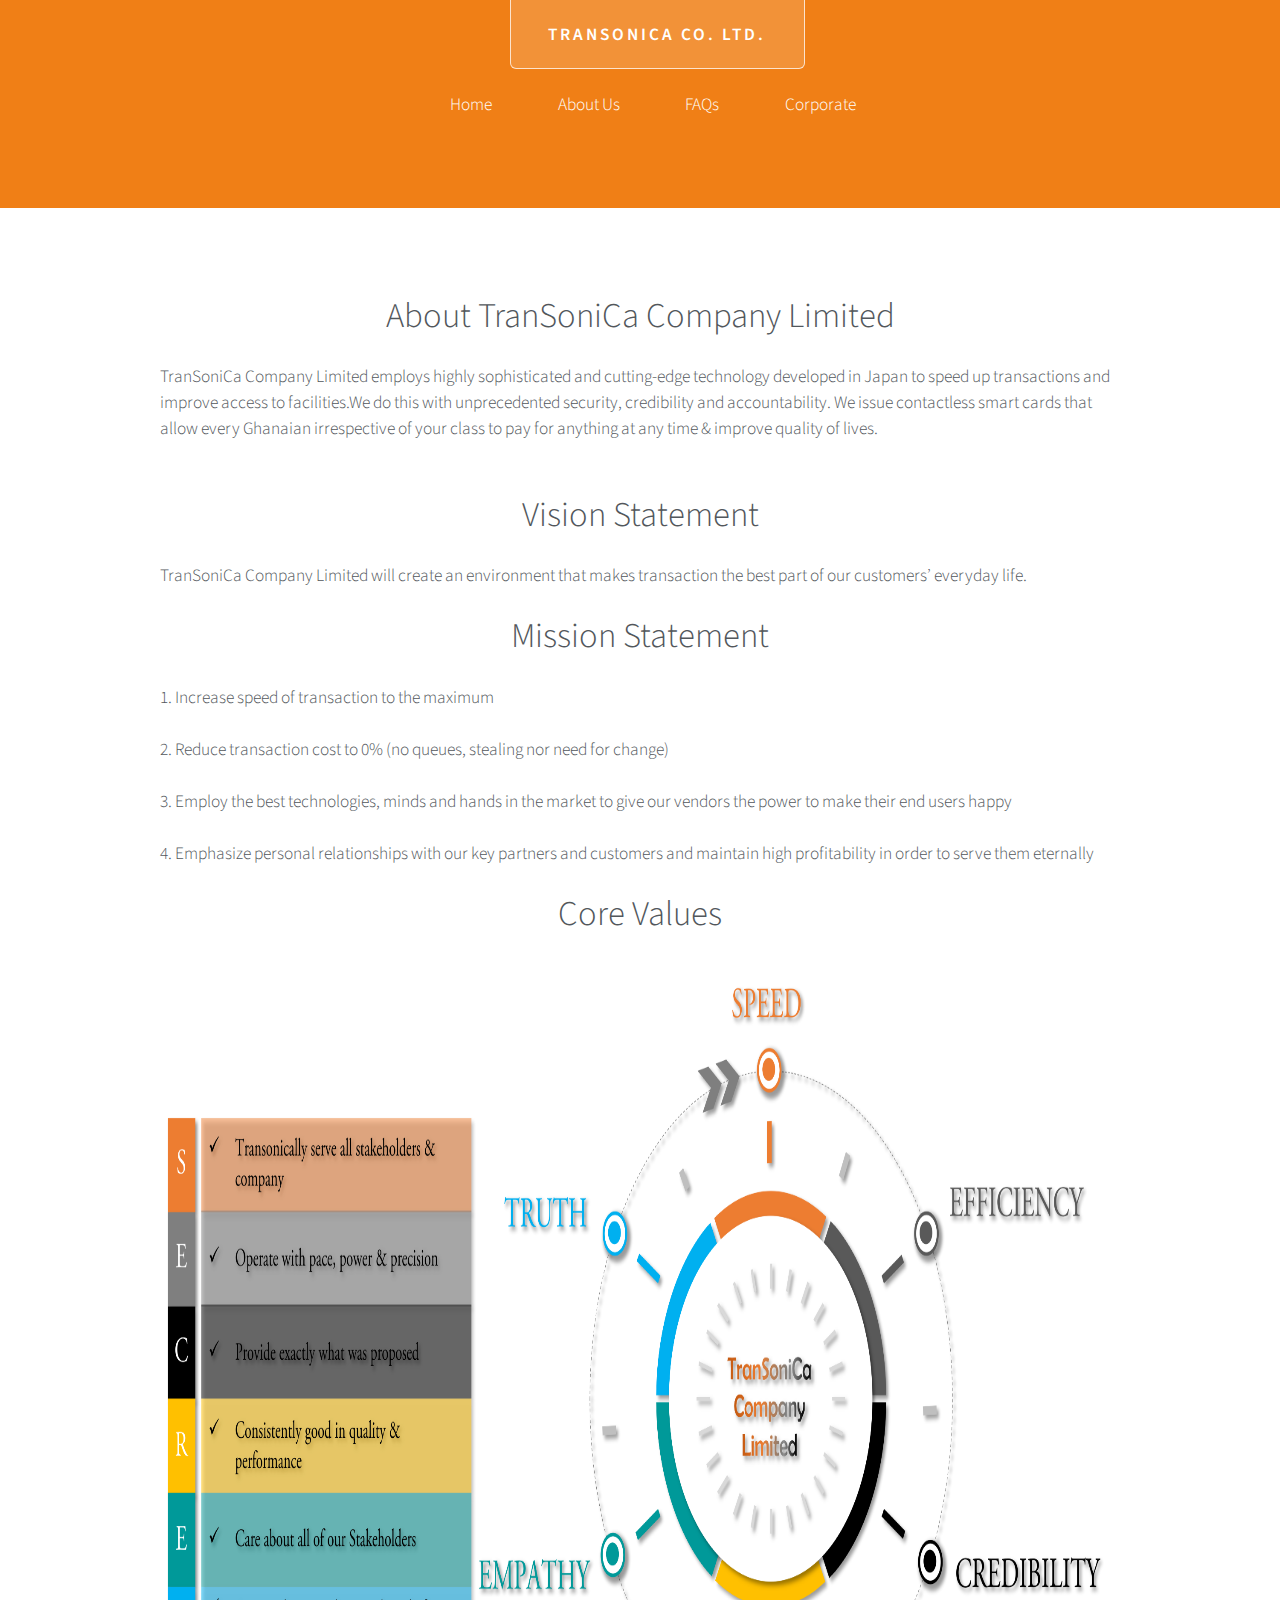
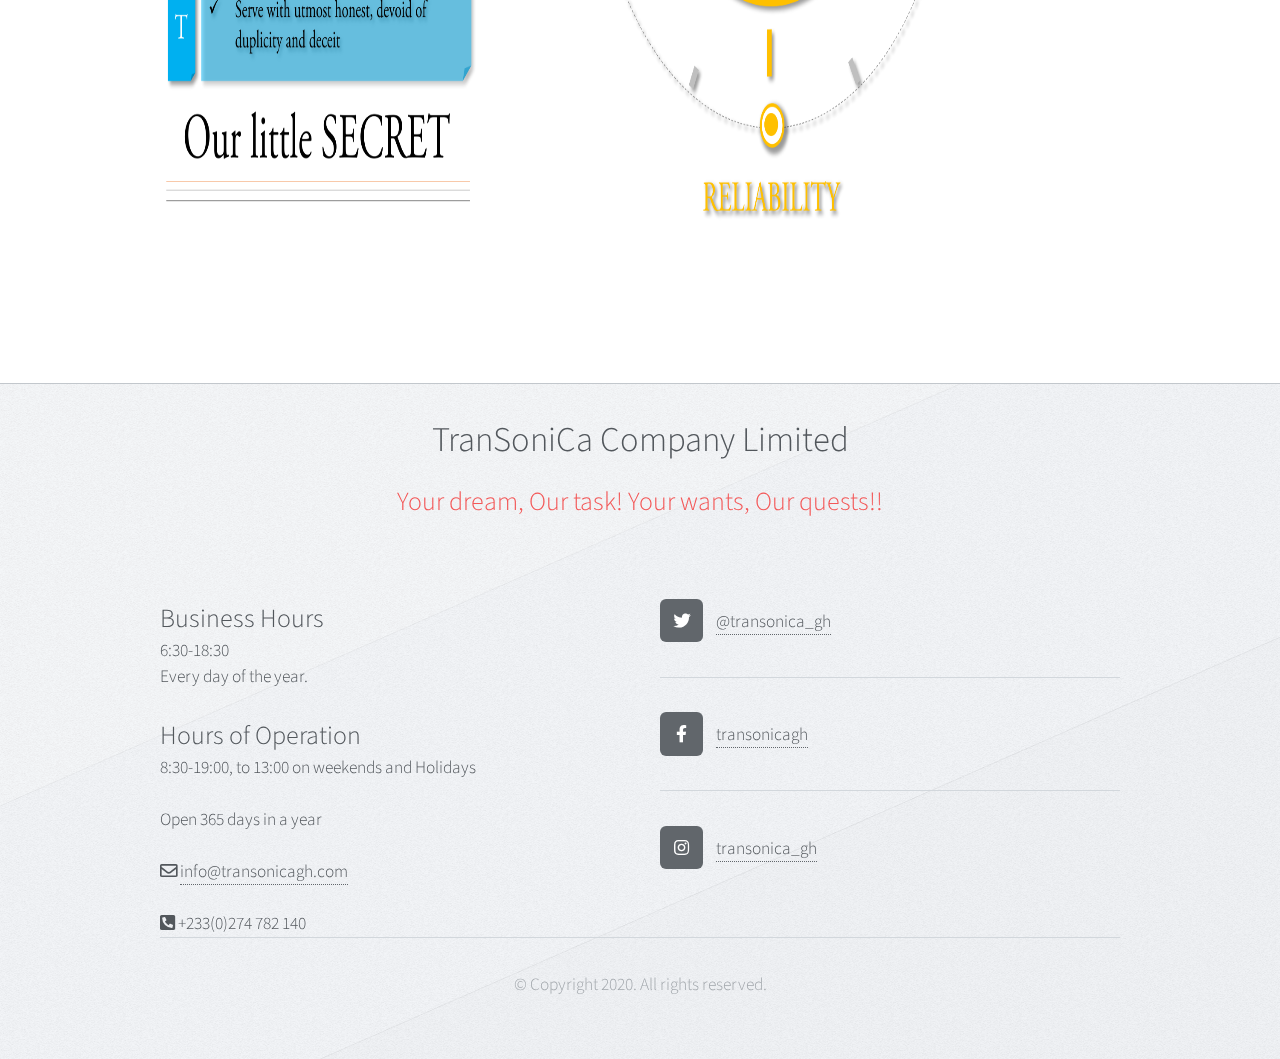
<file: about.html>
<!DOCTYPE HTML>
<html>

<head>
  <title>TranSoniCa</title>
  <meta charset="utf-8" />
  <meta name="viewport" content="width=device-width, initial-scale=1, user-scalable=no" />
  <link rel="stylesheet" href="assets/css/main.css" />
  <link rel="stylesheet" href="assets/css/mine.css" />
</head>

<body class="homepage is-preload">
  <div id="page-wrapper">

    <!-- Header -->
    <div id="header-wrapper">
      <div id="header" class="container">

        <!-- Logo -->
        <h1 id="logo"><a href="index.html">TranSoniCa Co. Ltd.</a></h1>

        <!-- Nav -->
        <nav id="nav">
          <ul>
            <li><a href="#">Home</a></li>
            <li>
              <a href="#">About Us</a>
              <ul>
                <li><a href="about.html">About TranSoniCa</a></li>
                <li><a href="ceo.html">Meet the CEO</a></li>
                <li>
                  <a href="#">Profiles</a>
                  <ul>
                    <li><a href="directors.html">Directors</a></li>
                    <li><a href="managers.html">Managers</a></li>
                  </ul>
                </li>
              </ul>
            </li>
            <li><a href="faqs.html">FAQs</a></li>

            <li><a href="#">Corporate</a></li>
          </ul>
        </nav>

      </div>

    </div>


    <div class="wrapper">
      <section class="container">
        <header class="major">
          <h2>About TranSoniCa Company Limited</h2>
        </header>
        <div class="row features">
          <p>TranSoniCa Company Limited employs highly sophisticated and cutting-edge technology
            developed in Japan to speed up transactions and improve access to facilities.We do this with unprecedented security, credibility and accountability. We issue contactless smart
            cards that allow every Ghanaian irrespective of your class to pay for anything at any time & improve
            quality of lives.</p>
          <!-- <p>At TranSoniCa, our core principles are Speed, Efficiency, Credibility, Reliability, Empathy and
            Truth (SECRET). Our employees gain tremendous satisfaction from the development of our work,
            we have high expectations of them and this reflects in the quality of the products we provide.</p>
          <p>We believe in openness, combined with access to the most modern research and financial tools
            available, to yield a level of professionalism and service unequalled in the world.</p> -->

        </div>
        <header class="major">
          <h2>Vision Statement</h2>
        </header>
        <div class="">
          <!-- <p>To be the premier organization operating locally and internationally that provides the complete range of
            services related to transaction to all segments under one roof.</p> -->
            <p>TranSoniCa Company Limited will create an environment that makes transaction the best part of our customers’ everyday
            life.</p>
        </div>

        <header class="major">
          <h2>Mission Statement</h2>
        </header>
        <div class="">
          <p>1. Increase speed of transaction to the maximum</p>
          <p>2. Reduce transaction cost to 0% (no queues, stealing nor need for change)</p>
          <p>3. Employ the best technologies, minds and hands in the market to give our vendors the power to make
            their end users happy</p>
          <p>4. Emphasize personal relationships with our key partners and customers and maintain high
            profitability in order to serve them eternally</p>
        </div>

        <header class="major">
          <h2>Core Values</h2>
        </header>
        <div>
          <a href="#" class="image featured"><img src="images/core-values.png" alt="" style="height: 900px;" /></a>

        </div>

      </section>

    </div>



    <!-- Footer -->
    <div id="footer-wrapper">
      <div id="footer" class="container">
        <header class="major">
          <h2>TranSoniCa Company Limited</h2>
          <p>Your dream, Our task! Your wants, Our quests!!</p>
        </header>
        <div class="row">
          <section class="col-6 col-12-narrower">
            <!-- 	<form method="post" action="#">
									<div class="row gtr-50">
										<div class="col-6 col-12-mobile">
											<input name="name" placeholder="Name" type="text" />
										</div>
										<div class="col-6 col-12-mobile">
											<input name="email" placeholder="Email" type="text" />
										</div>
										<div class="col-12">
											<textarea name="message" placeholder="Message"></textarea>
										</div>
										<div class="col-12">
											<ul class="actions">
												<li><input type="submit" value="Send Message" /></li>
												<li><input type="reset" value="Clear form" /></li>
											</ul>
										</div>
									</div>
								</form> -->

            <h3>Business Hours</h3>
            <p>6:30-18:30 <br>Every day of the year.</p>


            <h3>Hours of Operation</h3>
            <p>8:30-19:00, to 13:00 on weekends and Holidays</p>

            <p>Open 365 days in a year</p>
            <p><i class="far fa-envelope"></i>
              <a href="#">info@transonicagh.com</a></p>
            <p>
              <i class="fas fa-phone-square-alt"></i>
              +233(0)274 782 140
            </p>

          </section>
          <section class="col-6 col-12-narrower">
            <div class="row gtr-0">
              <ul class="divided icons col-12 col-12-mobile">
                <li class="icon brands fa-twitter"><a href="#"><span class="extra">twitter.com/</span>@transonica_gh</a>
                </li>
                <li class="icon brands fa-facebook-f"><a href="https://m.facebook.com/transonicagh/"><span
                      class="extra">facebook.com/</span>transonicagh</a></li>
                <li class="icon brands fa-instagram"><a href="#"><span
                      class="extra">instagram.com/</span>transonica_gh</a></li>

              </ul>
              <!-- <ul class="divided icons col-6 col-12-mobile">
										<li class="icon brands fa-instagram"><a href="#"><span class="extra">instagram.com/</span>untitled</a></li>
										<li class="icon brands fa-youtube"><a href="#"><span class="extra">youtube.com/</span>untitled</a></li>
										<li class="icon brands fa-pinterest"><a href="#"><span class="extra">pinterest.com/</span>untitled</a></li>
									</ul> -->
            </div>
          </section>
        </div>
      </div>
      <div id="copyright" class="container">
        <ul class="menu">
          <li>&copy; Copyright 2020. All rights reserved.</li>
          <!-- <li>Design: <a href="http://html5up.net">HTML5 UP</a></li> -->
        </ul>
      </div>
    </div>

  </div>

  <!-- Scripts -->
  <script src="assets/js/jquery.min.js"></script>
  <script src="assets/js/jquery.dropotron.min.js"></script>
  <script src="assets/js/browser.min.js"></script>
  <script src="assets/js/breakpoints.min.js"></script>
  <script src="assets/js/util.js"></script>
  <script src="assets/js/main.js"></script>

</body>

</html>
</file>
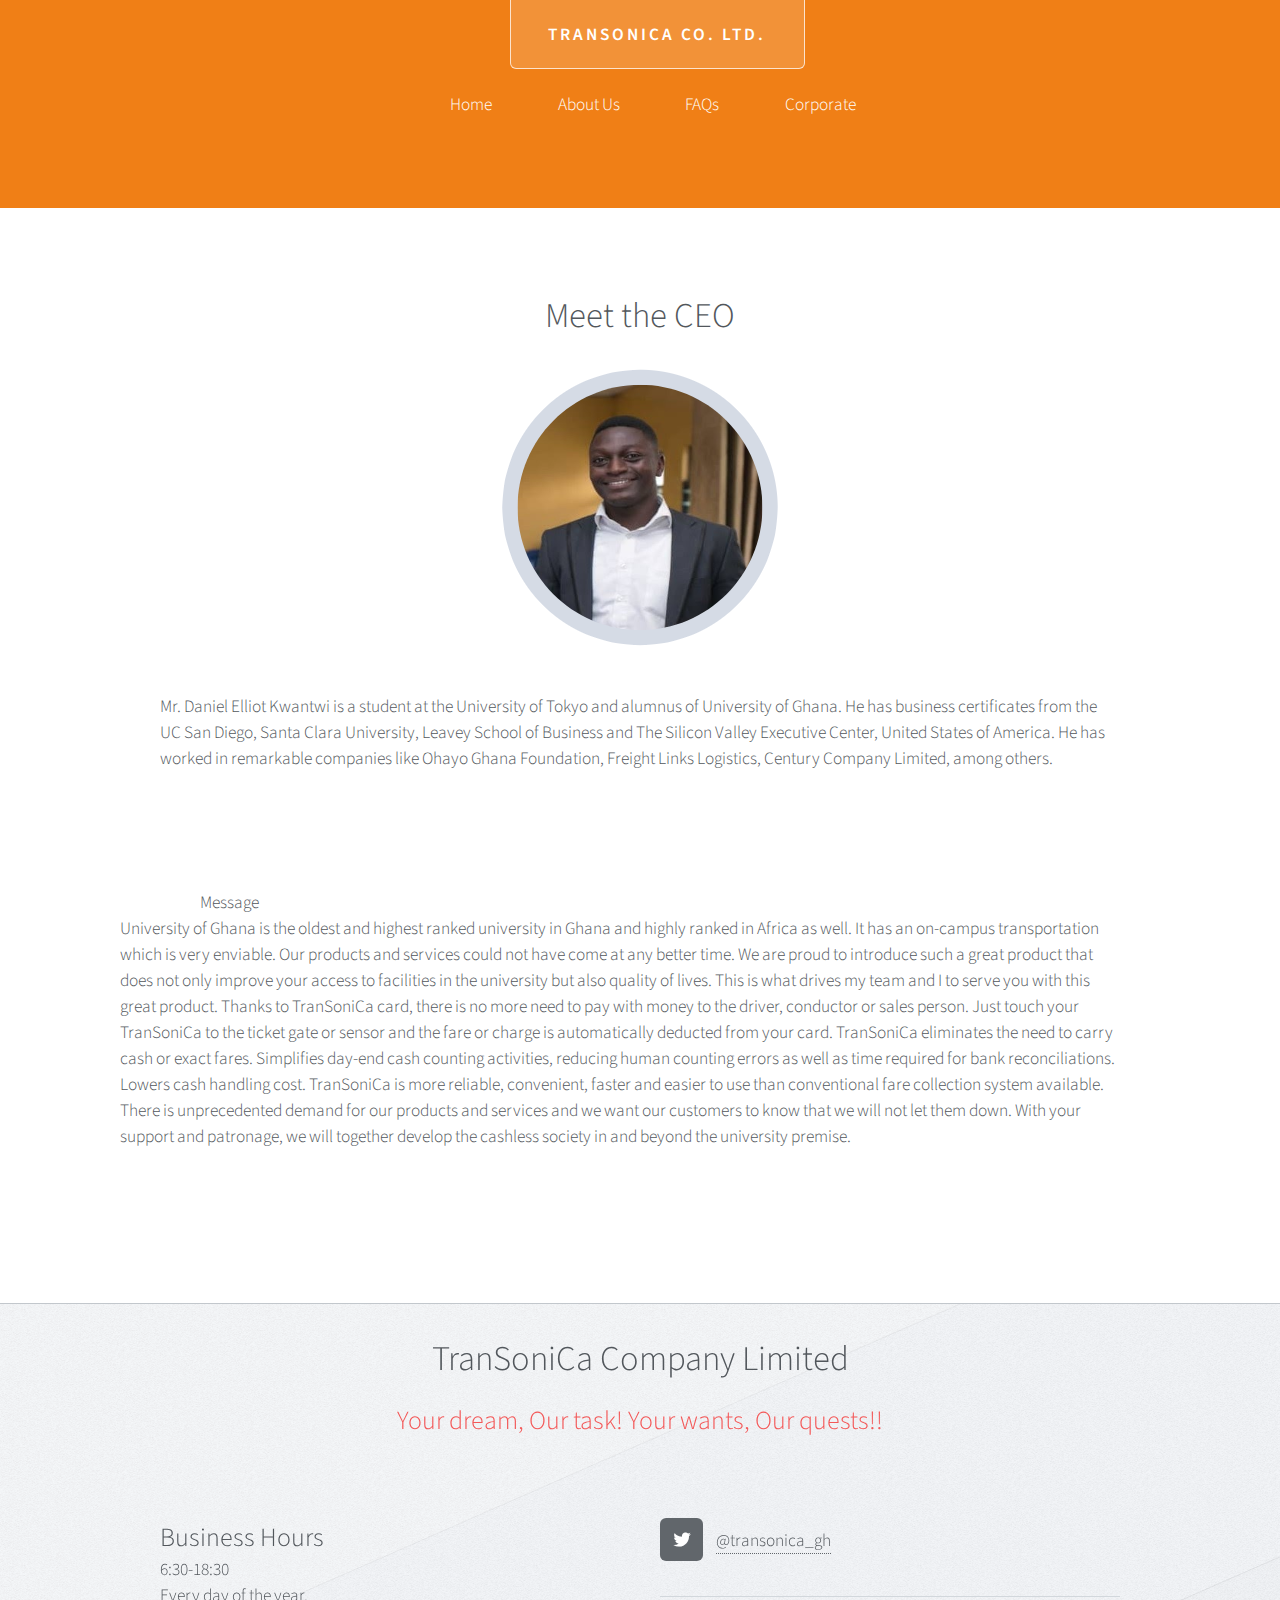
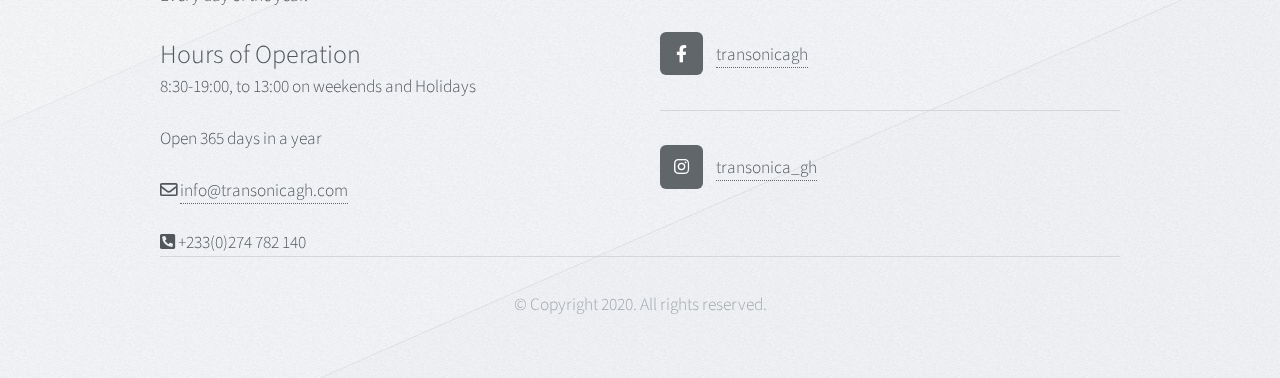
<file: ceo.html>
<!DOCTYPE HTML>
<html>

<head>
  <title>TranSoniCa</title>
  <meta charset="utf-8" />
  <meta name="viewport" content="width=device-width, initial-scale=1, user-scalable=no" />
  <link rel="stylesheet" href="assets/css/main.css" />
  <link rel="stylesheet" href="assets/css/mine.css" />
</head>

<body class="homepage is-preload">
  <div id="page-wrapper">

    <!-- Header -->
    <div id="header-wrapper">
      <div id="header" class="container">

        <!-- Logo -->
        <h1 id="logo"><a href="index.html">TranSoniCa Co. Ltd.</a></h1>

        <!-- Nav -->
        <nav id="nav">
          <ul>
            <li><a href="#">Home</a></li>
            <li>
              <a href="#">About Us</a>
              <ul>
                <li><a href="about.html">About TranSoniCa</a></li>
                <li><a href="ceo.html">Meet the CEO</a></li>
                <li>
                  <a href="#">Profiles</a>
                  <ul>
                    <li><a href="directors.html">Directors</a></li>
                    <li><a href="managers.html">Managers</a></li>
                  </ul>
                </li>
              </ul>
            </li>
            <li><a href="faqs.html">FAQs</a></li>

            <li><a href="#">Corporate</a></li>
          </ul>
        </nav>

      </div>

      <!-- Hero -->
      <!-- <section id="hero" class="container">
        <header>
          <h2>TranSoniCa is a prepaid
            <br />
            e-money card for moving around and shopping.</h2>
        </header>
        <ul class="actions">
          <li><a href="#" class="button">CLICK FOR YOUR T-CARD</a></li>
        </ul>
      </section> -->

    </div>



    <div class="wrapper">
      <section class="container">
        <header class="major">
          <h2>Meet the CEO</h2>
        </header>
        <div class="row features">
          <img class="ceo" src="../images/ceo.png" alt="">

          <p>Mr. Daniel Elliot Kwantwi is a student at the University of Tokyo and alumnus of University of Ghana. He has business
          certificates from the UC San Diego, Santa Clara University, Leavey School of Business and The Silicon Valley Executive
          Center, United States of America. He has worked in remarkable companies like Ohayo Ghana Foundation, Freight Links
          Logistics, Century Company Limited, among others.</p>
          <p></p>

          <!-- <p>Mr. Daniel Elliot Kwantwi is a Master’s Degree in the University of Tokyo, Japan. He has business
            certificates from the UC San Diego, Santa Clara University, Leavey School of Business and The Silicon
            Valley Executive Center, United States of America.</p>
          <p>He is also the current Kanto Regional Manager for Kakehashi Africa (NGO), an NGO that seeks to bridge
              the gap between Japan and Africa as far as business is concerned.</p>
          <p>He holds a Bachelor’s Degree in Agricultural Economics from the University of Ghana and a certificate
            from the Tokyo University of Agriculture and Technology. He served as a Teaching and Research Assistant
            in the Department of Agricultural Economics and Agribusiness, University of Ghana. He has worked in
            remarkable companies like Ohayo Ghana Foundation, Freight Links Logistics (FLL), Century Company
            Limited, The Prince Links Enterprise, etc. He has lots of experience in business development, research,
            leadership, teaching and communication.</p>
          <p>He co-organized the Japan-Africa Development and Innovation Platform (JADIP) that brought lots of
            stakeholders to discuss collaboration between Japan and Africa. He has also spoken on high platforms such
            as JICA-Science, Technology and Innovation Seminar, African Village Project and lots of outreaches to
            various schools.</p>
          <p>University of Ghana is the oldest and highest ranked university in Ghana and highly ranked in Africa as
            well.
            It has an on-campus transportation which is very enviable. We are proud of the role we play in keeping it
            moving, working and growing, which in turn makes life in this university better. It’s what drives our
            organization and him every day.</p>
          <p>There’s unprecedented demand for our products and services and we want our customers to know that we
            will not let them down.</p>
          <p>With your support and patronage, we will together help develop the cashless society from this university.
          </p> -->
        </div>

        <div class="row features">
          <p>
          <h4 style="text-align: center;">Message</h4>
          University of Ghana is the oldest and highest ranked university in Ghana and highly ranked in Africa as well. It has an
          on-campus transportation which is very enviable. Our products and services could not have come at any better time. We
          are proud to introduce such a great product that does not only improve your access to facilities in the university but
          also quality of lives.
          This is what drives my team and I to serve you with this great product.
          Thanks to TranSoniCa card, there is no more need to pay with money to the driver, conductor or sales person. Just touch
          your TranSoniCa to the ticket gate or sensor and the fare or charge is automatically deducted from your card. TranSoniCa
          eliminates the need to carry cash or exact fares. Simplifies day-end cash counting activities, reducing human counting
          errors as well as time required for bank reconciliations. Lowers cash handling cost. TranSoniCa is more reliable,
          convenient, faster and easier to use than conventional fare collection system available.
          There is unprecedented demand for our products and services and we want our customers to know that we will not let them
          down. With your support and patronage, we will together develop the cashless society in and beyond the university
          premise.
          </p>

        </div>
      </section>
    </div>



    <!-- Footer -->
    <div id="footer-wrapper">
      <div id="footer" class="container">
        <header class="major">
          <h2>TranSoniCa Company Limited</h2>
          <p>Your dream, Our task! Your wants, Our quests!!</p>
        </header>
        <div class="row">
          <section class="col-6 col-12-narrower">
            <!-- 	<form method="post" action="#">
									<div class="row gtr-50">
										<div class="col-6 col-12-mobile">
											<input name="name" placeholder="Name" type="text" />
										</div>
										<div class="col-6 col-12-mobile">
											<input name="email" placeholder="Email" type="text" />
										</div>
										<div class="col-12">
											<textarea name="message" placeholder="Message"></textarea>
										</div>
										<div class="col-12">
											<ul class="actions">
												<li><input type="submit" value="Send Message" /></li>
												<li><input type="reset" value="Clear form" /></li>
											</ul>
										</div>
									</div>
								</form> -->

            <h3>Business Hours</h3>
            <p>6:30-18:30 <br>Every day of the year.</p>


            <h3>Hours of Operation</h3>
            <p>8:30-19:00, to 13:00 on weekends and Holidays</p>

            <p>Open 365 days in a year</p>
            <p><i class="far fa-envelope"></i>
              <a href="#">info@transonicagh.com</a></p>
            <p>
              <i class="fas fa-phone-square-alt"></i>
              +233(0)274 782 140
            </p>

          </section>
          <section class="col-6 col-12-narrower">
            <div class="row gtr-0">
              <ul class="divided icons col-12 col-12-mobile">
                <li class="icon brands fa-twitter"><a href="#"><span class="extra">twitter.com/</span>@transonica_gh</a>
                </li>
                <li class="icon brands fa-facebook-f"><a href="https://m.facebook.com/transonicagh/"><span
                      class="extra">facebook.com/</span>transonicagh</a></li>
                <li class="icon brands fa-instagram"><a href="#"><span
                      class="extra">instagram.com/</span>transonica_gh</a></li>

              </ul>
              <!-- <ul class="divided icons col-6 col-12-mobile">
										<li class="icon brands fa-instagram"><a href="#"><span class="extra">instagram.com/</span>untitled</a></li>
										<li class="icon brands fa-youtube"><a href="#"><span class="extra">youtube.com/</span>untitled</a></li>
										<li class="icon brands fa-pinterest"><a href="#"><span class="extra">pinterest.com/</span>untitled</a></li>
									</ul> -->
            </div>
          </section>
        </div>
      </div>
      <div id="copyright" class="container">
        <ul class="menu">
          <li>&copy; Copyright 2020. All rights reserved.</li>
          <!-- <li>Design: <a href="http://html5up.net">HTML5 UP</a></li> -->
        </ul>
      </div>
    </div>

  </div>

  <!-- Scripts -->
  <script src="assets/js/jquery.min.js"></script>
  <script src="assets/js/jquery.dropotron.min.js"></script>
  <script src="assets/js/browser.min.js"></script>
  <script src="assets/js/breakpoints.min.js"></script>
  <script src="assets/js/util.js"></script>
  <script src="assets/js/main.js"></script>

</body>

</html>
</file>
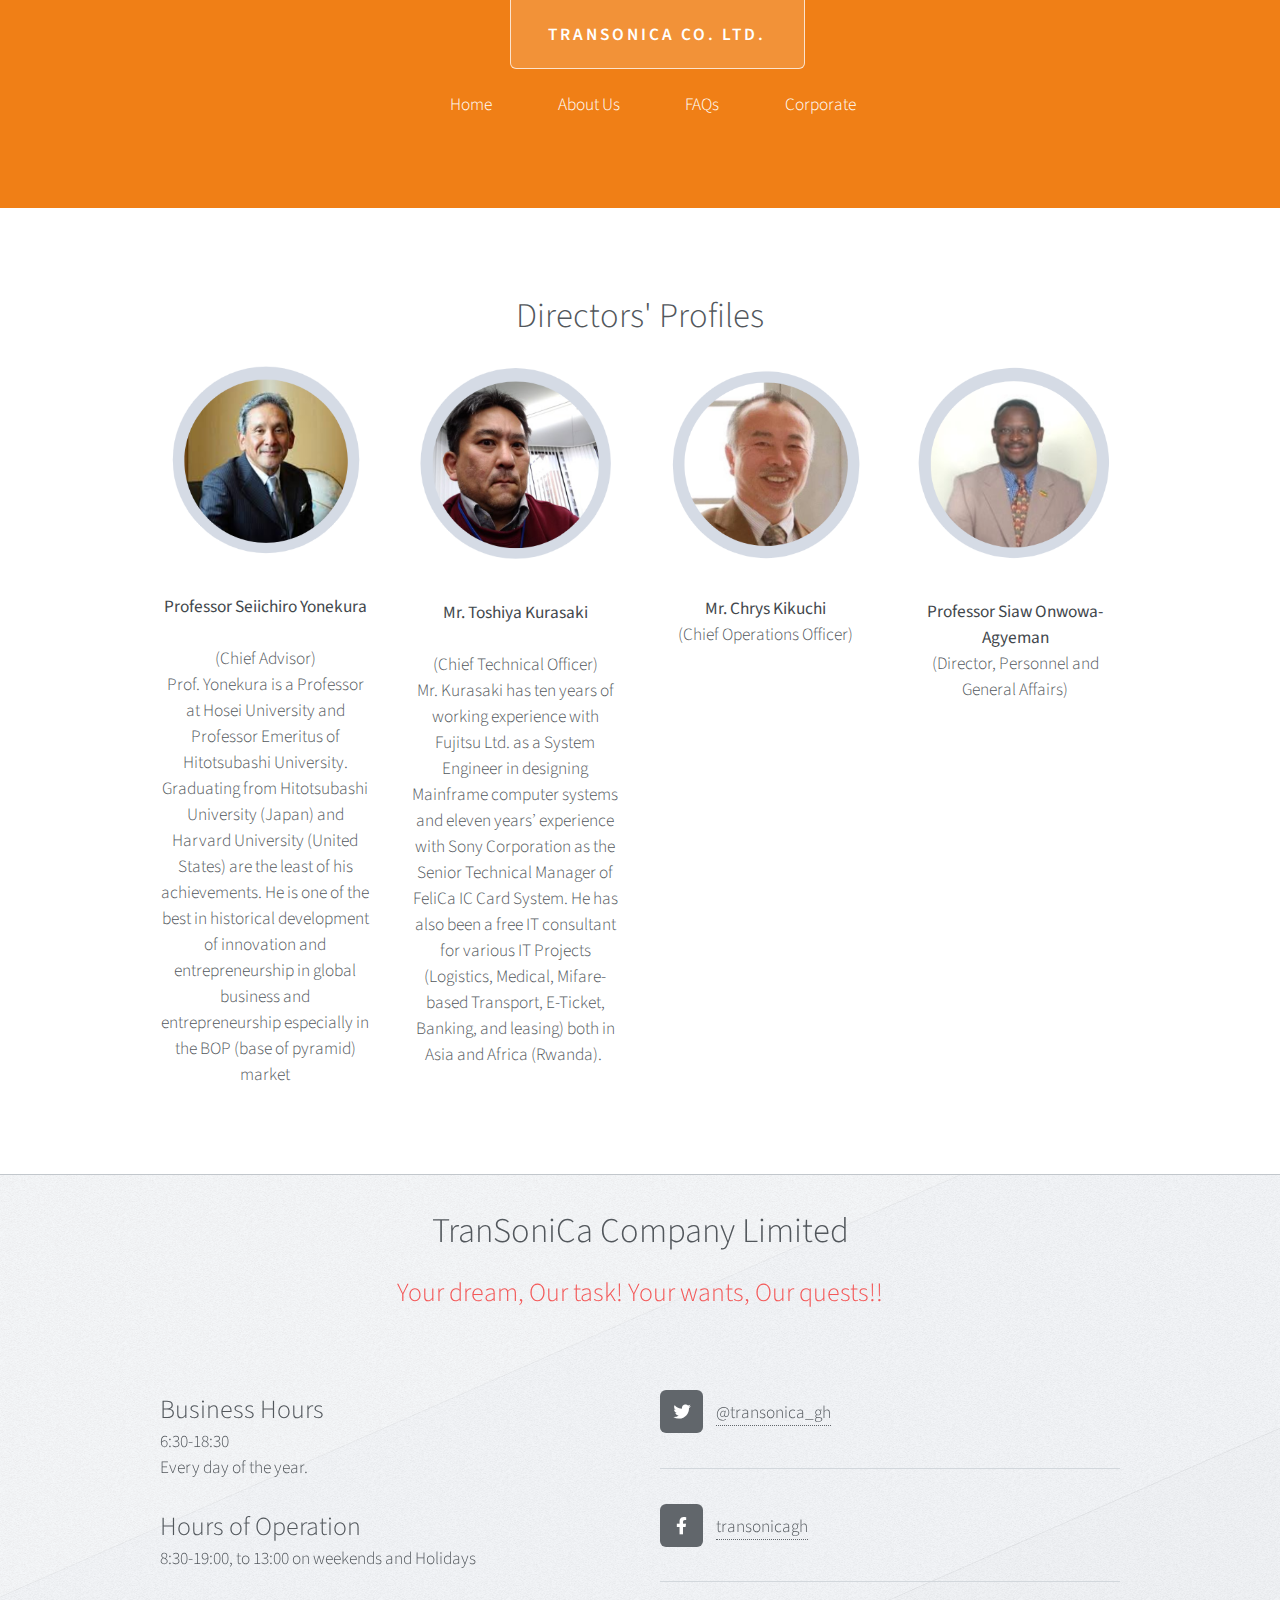
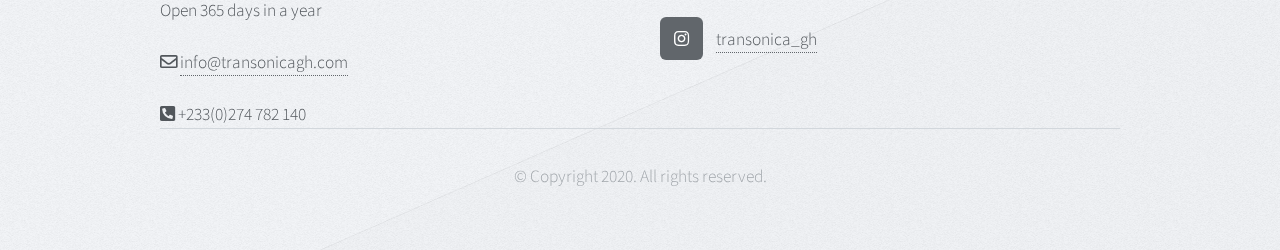
<file: directors.html>
<!DOCTYPE HTML>
<html>

<head>
  <title>TranSoniCa</title>
  <meta charset="utf-8" />
  <meta name="viewport" content="width=device-width, initial-scale=1, user-scalable=no" />
  <link rel="stylesheet" href="assets/css/main.css" />
  <link rel="stylesheet" href="assets/css/mine.css" />
</head>

<body class="homepage is-preload">
  <div id="page-wrapper">

    <!-- Header -->
    <div id="header-wrapper">
      <div id="header" class="container">

        <!-- Logo -->
        <h1 id="logo"><a href="index.html">TranSoniCa Co. Ltd.</a></h1>

        <!-- Nav -->
        <nav id="nav">
          <ul>
            <li><a href="#">Home</a></li>
            <li>
              <a href="#">About Us</a>
              <ul>
                <li><a href="about.html">About TranSoniCa</a></li>
                <li><a href="ceo.html">Meet the CEO</a></li>
                <li>
                  <a href="#">Profiles</a>
                  <ul>
                    <li><a href="directors.html">Directors</a></li>
                    <li><a href="managers.html">Managers</a></li>
                  </ul>
                </li>
              </ul>
            </li>
            <li><a href="faqs.html">FAQs</a></li>

            <li><a href="#">Corporate</a></li>
          </ul>
        </nav>

      </div>

      <!-- Hero -->
      <!-- <section id="hero" class="container">
        <header>
          <h2>TranSoniCa is a prepaid
            <br />
            e-money card for moving around and shopping.</h2>
        </header>
        <ul class="actions">
          <li><a href="#" class="button">CLICK FOR YOUR T-CARD</a></li>
        </ul>
      </section> -->

    </div>


    <!-- Features 2 -->
    <div class="wrapper">
      <section class="container">
        <header class="major">
          <h2>Directors' Profiles</h2>
          <!-- <p>Elit aliquam vulputate egestas euismod nunc semper vehicula lorem blandit</p> -->
        </header>
        <div class="row features">
          <section class="col-3 col-12-narrower feature">
            <div class="image-wrapper">
              <a href="#" class="image featured"><img src="images/yonekura.png" alt="" /></a>
            </div>
            <p><b>Professor Seiichiro Yonekura</b></p>
             (Chief Advisor)
            <p>Prof. Yonekura is a Professor at Hosei University and Professor Emeritus of Hitotsubashi University. Graduating from
            Hitotsubashi University (Japan) and Harvard University (United States) are the least of his achievements. He is one of
            the best in historical development of innovation and entrepreneurship in global business and entrepreneurship especially
            in the BOP (base of pyramid) market</p>

          </section>

          <section class="col-3 col-12-narrower feature">
            <div class="image-wrapper">
              <a href="#" class="image featured"><img src="images/kurasaki.png" alt="" /></a>
            </div>
            <p><b>Mr. Toshiya Kurasaki</b></p>
             (Chief Technical Officer)
            <p>Mr. Kurasaki has ten years of working experience with Fujitsu Ltd. as a System Engineer in designing Mainframe computer
            systems and eleven years’ experience with Sony Corporation as the Senior Technical Manager of FeliCa IC Card System. He
            has also been a free IT consultant for various IT Projects (Logistics, Medical, Mifare-based Transport, E-Ticket,
            Banking, and leasing) both in Asia and Africa (Rwanda). 
</p>

          </section>
          <section class="col-3 col-12-narrower feature">
            <div class="image-wrapper">
              <a href="#" class="image featured"><img src="images/chrys.png" alt="" /></a>
            </div>
            <p><b>Mr. Chrys Kikuchi</b></p>
            (Chief Operations Officer)

          </section>
          <section class="col-3 col-12-narrower feature">
            <div class="image-wrapper">
              <a href="#" class="image featured"><img src="images/siaw.png" alt="" /></a>
            </div>
            <p><b>Professor Siaw Onwowa-Agyeman</b></p>
            (Director, Personnel and General Affairs)

          </section>

        </div>
      </section>
    </div>

    <!-- Footer -->
    <div id="footer-wrapper">
      <div id="footer" class="container">
        <header class="major">
          <h2>TranSoniCa Company Limited</h2>
          <p>Your dream, Our task! Your wants, Our quests!!</p>
        </header>
        <div class="row">
          <section class="col-6 col-12-narrower">
            <!-- 	<form method="post" action="#">
									<div class="row gtr-50">
										<div class="col-6 col-12-mobile">
											<input name="name" placeholder="Name" type="text" />
										</div>
										<div class="col-6 col-12-mobile">
											<input name="email" placeholder="Email" type="text" />
										</div>
										<div class="col-12">
											<textarea name="message" placeholder="Message"></textarea>
										</div>
										<div class="col-12">
											<ul class="actions">
												<li><input type="submit" value="Send Message" /></li>
												<li><input type="reset" value="Clear form" /></li>
											</ul>
										</div>
									</div>
								</form> -->

            <h3>Business Hours</h3>
            <p>6:30-18:30 <br>Every day of the year.</p>


            <h3>Hours of Operation</h3>
            <p>8:30-19:00, to 13:00 on weekends and Holidays</p>

            <p>Open 365 days in a year</p>
            <p><i class="far fa-envelope"></i>
              <a href="#">info@transonicagh.com</a></p>
            <p>
              <i class="fas fa-phone-square-alt"></i>
              +233(0)274 782 140
            </p>

          </section>
          <section class="col-6 col-12-narrower">
            <div class="row gtr-0">
              <ul class="divided icons col-12 col-12-mobile">
                <li class="icon brands fa-twitter"><a href="#"><span class="extra">twitter.com/</span>@transonica_gh</a>
                </li>
                <li class="icon brands fa-facebook-f"><a href="https://m.facebook.com/transonicagh/"><span
                      class="extra">facebook.com/</span>transonicagh</a></li>
                <li class="icon brands fa-instagram"><a href="#"><span
                      class="extra">instagram.com/</span>transonica_gh</a></li>

              </ul>
              <!-- <ul class="divided icons col-6 col-12-mobile">
										<li class="icon brands fa-instagram"><a href="#"><span class="extra">instagram.com/</span>untitled</a></li>
										<li class="icon brands fa-youtube"><a href="#"><span class="extra">youtube.com/</span>untitled</a></li>
										<li class="icon brands fa-pinterest"><a href="#"><span class="extra">pinterest.com/</span>untitled</a></li>
									</ul> -->
            </div>
          </section>
        </div>
      </div>
      <div id="copyright" class="container">
        <ul class="menu">
          <li>&copy; Copyright 2020. All rights reserved.</li>
          <!-- <li>Design: <a href="http://html5up.net">HTML5 UP</a></li> -->
        </ul>
      </div>
    </div>

  </div>

  <!-- Scripts -->
  <script src="assets/js/jquery.min.js"></script>
  <script src="assets/js/jquery.dropotron.min.js"></script>
  <script src="assets/js/browser.min.js"></script>
  <script src="assets/js/breakpoints.min.js"></script>
  <script src="assets/js/util.js"></script>
  <script src="assets/js/main.js"></script>

</body>

</html>
</file>
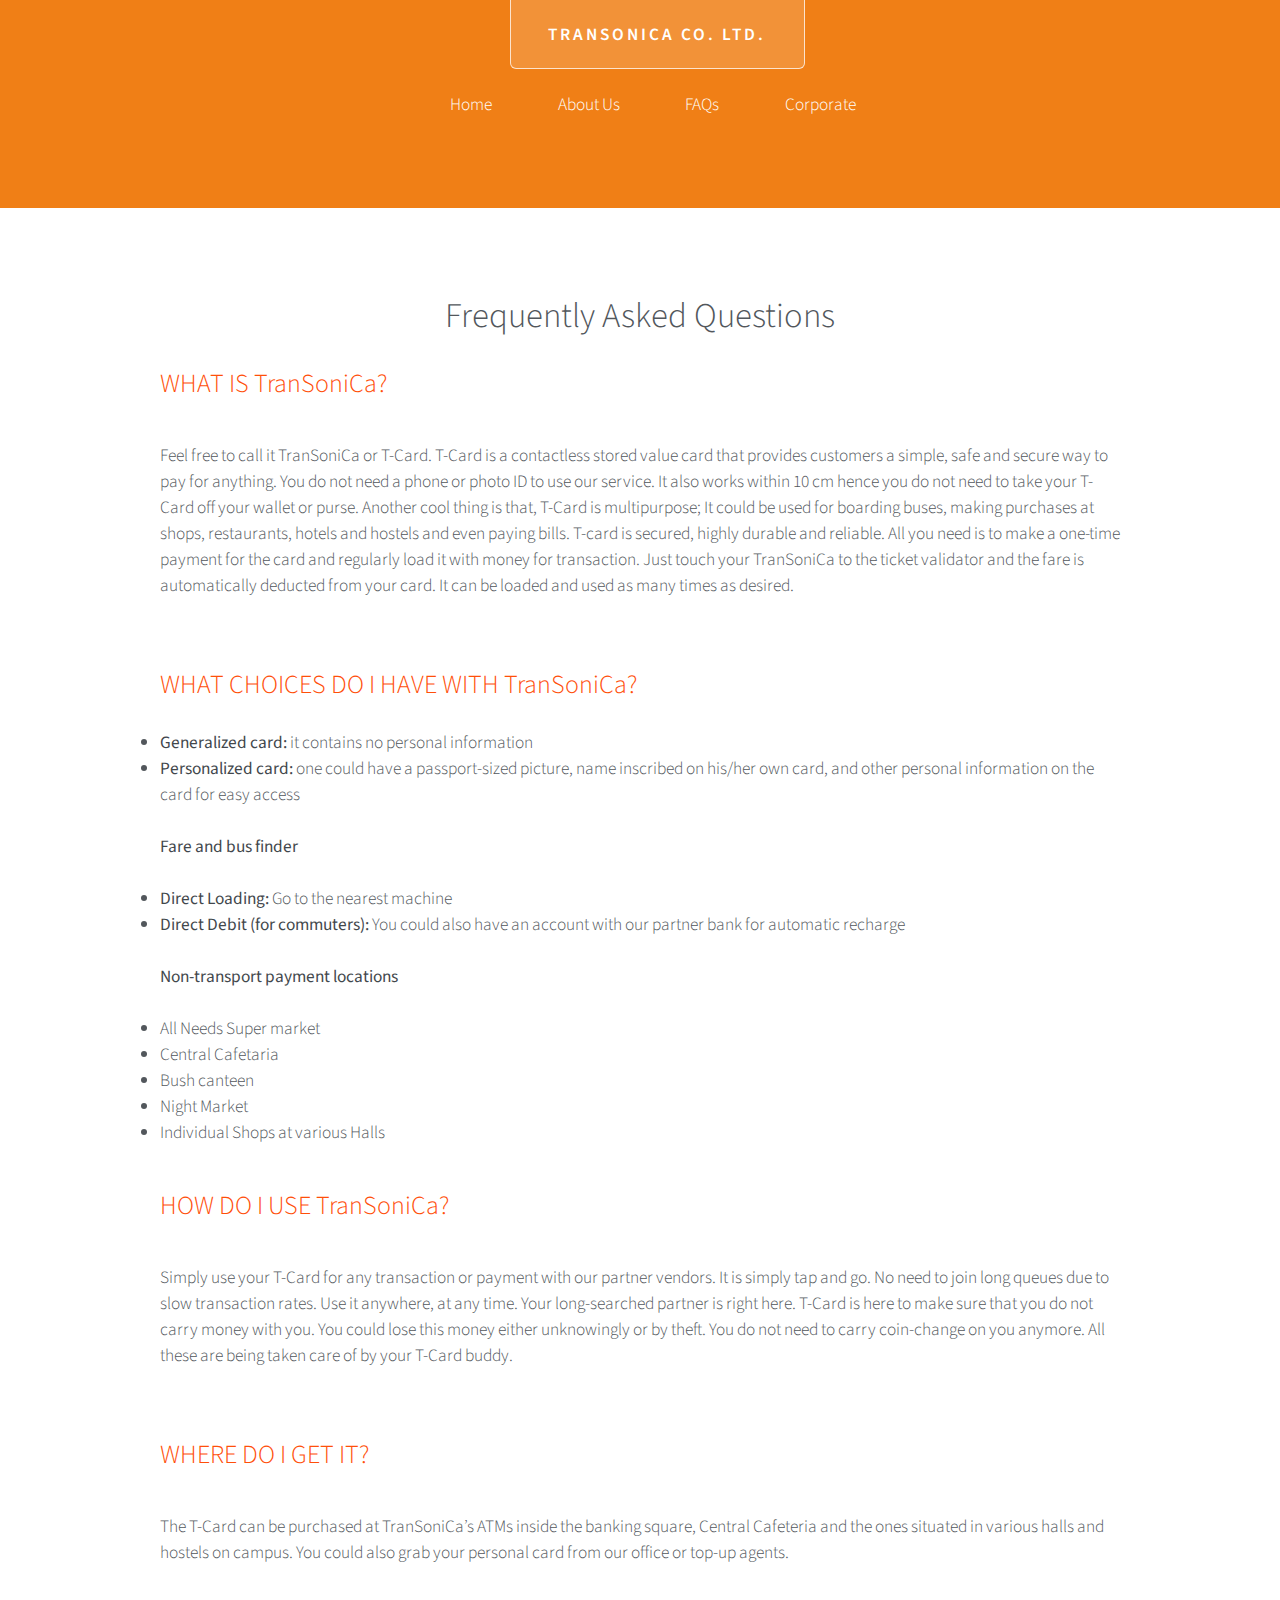
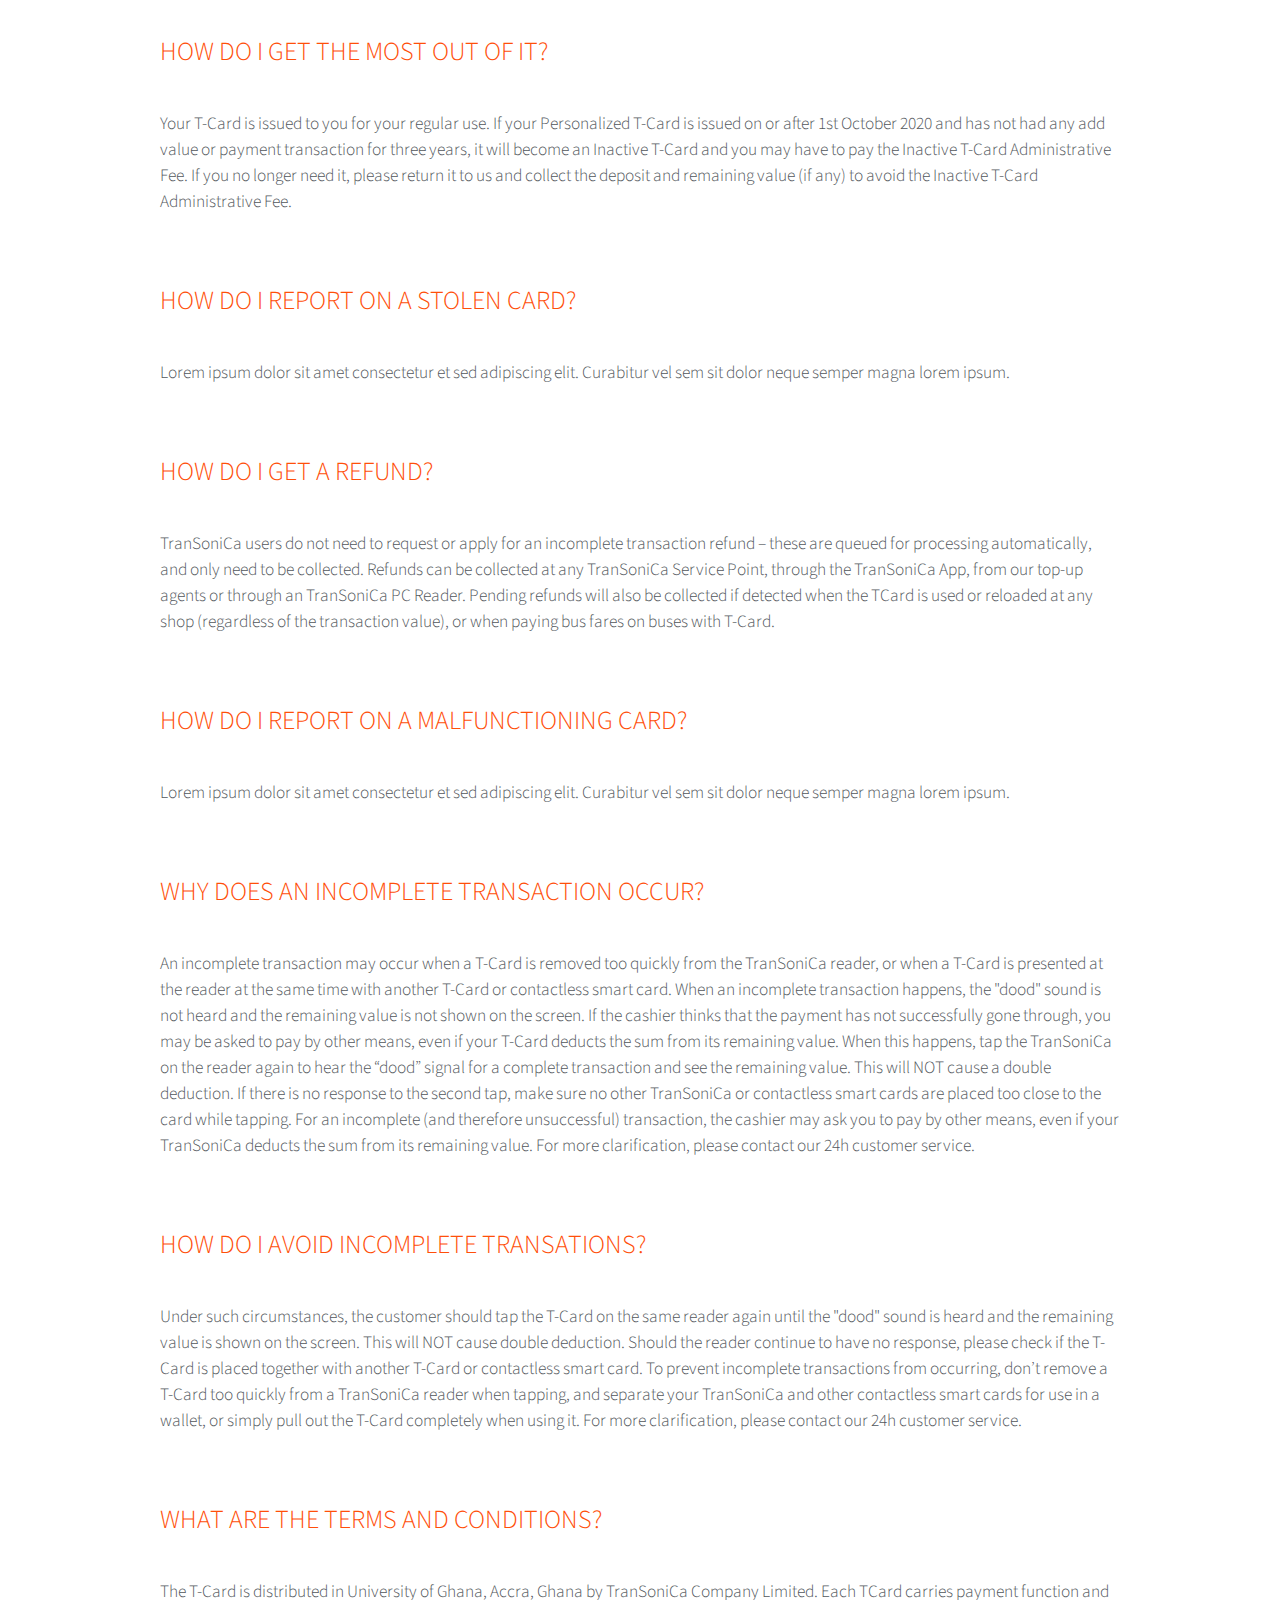
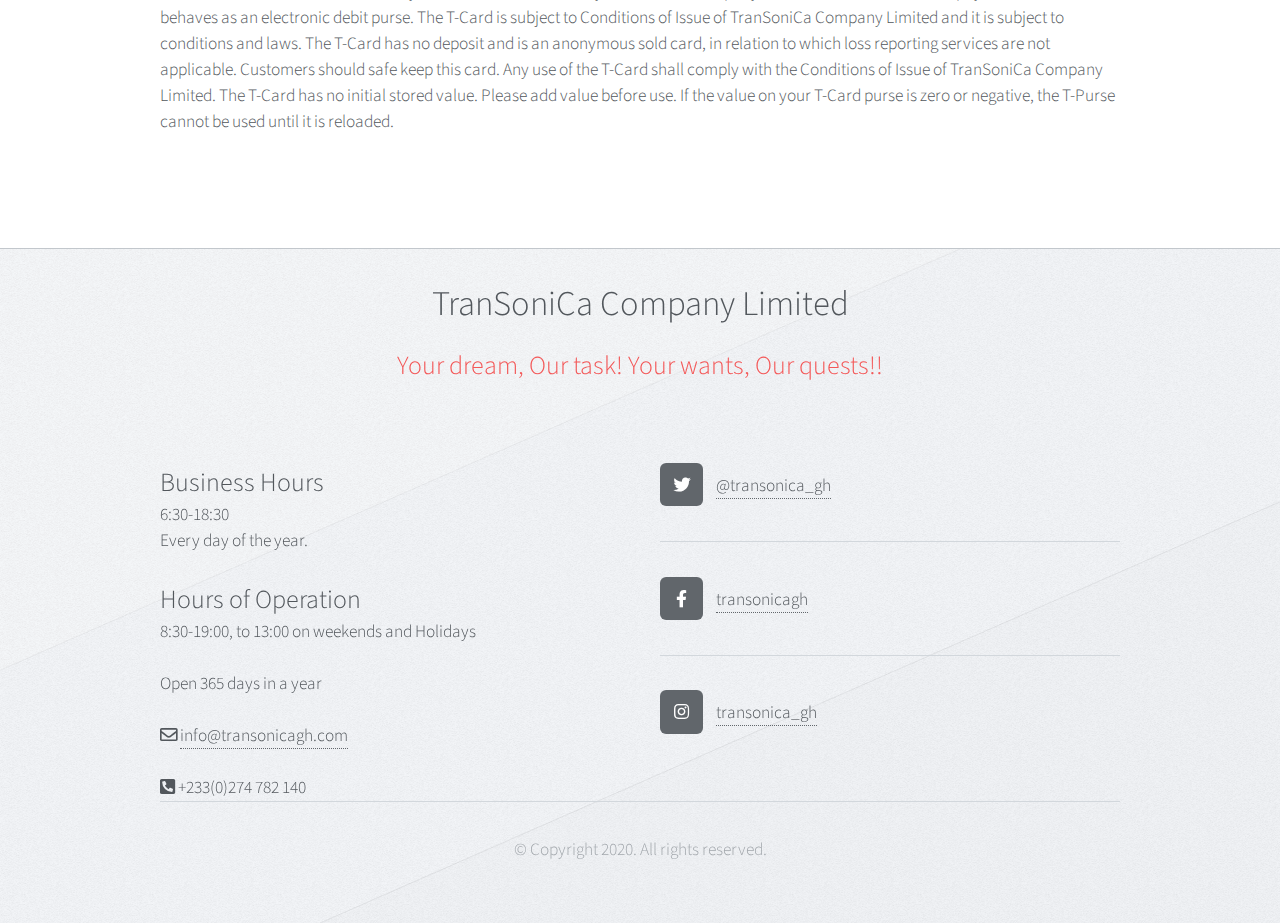
<file: faqs.html>
<!DOCTYPE HTML>
<html>

<head>
  <title>TranSoniCa</title>
  <meta charset="utf-8" />
  <meta name="viewport" content="width=device-width, initial-scale=1, user-scalable=no" />
  <link rel="stylesheet" href="assets/css/main.css" />
  <link rel="stylesheet" href="assets/css/mine.css" />
</head>

<body class="homepage is-preload">
  <div id="page-wrapper">

    <!-- Header -->
    <div id="header-wrapper">
      <div id="header" class="container">

        <!-- Logo -->
        <h1 id="logo"><a href="index.html">TranSoniCa Co. Ltd.</a></h1>

        <!-- Nav -->
        <nav id="nav">
          <ul>
            <li><a href="#">Home</a></li>
            <li>
              <a href="#">About Us</a>
              <ul>
                <li><a href="about.html">About TranSoniCa</a></li>
                <li><a href="ceo.html">Meet the CEO</a></li>
                <li>
                  <a href="#">Profiles</a>
                  <ul>
                    <li><a href="directors.html">Directors</a></li>
                    <li><a href="managers.html">Managers</a></li>
                  </ul>
                </li>
              </ul>
            </li>
            <li><a href="faqs.html">FAQs</a></li>

            <li><a href="#">Corporate</a></li>
          </ul>
        </nav>

      </div>

      <!-- Hero -->
      <!-- <section id="hero" class="container">
        <header>
          <h2>TranSoniCa is a prepaid
            <br />
            e-money card for moving around and shopping.</h2>
        </header>
        <ul class="actions">
          <li><a href="#" class="button">CLICK FOR YOUR T-CARD</a></li>
        </ul>
      </section> -->

    </div>

    <!-- Features 1 -->
    <!-- <div class="wrapper">
					<div class="container">
						<div class="row">
							<section class="col-6 col-12-narrower feature">
								<div class="image-wrapper first">
									<a href="#" class="image featured first"><img src="images/pic01.jpg" alt="" /></a>
								</div>
								<header>
									<h2>Semper magna neque vel<br />
									adipiscing curabitur</h2>
								</header>
								<p>Lorem ipsum dolor sit amet consectetur et sed adipiscing elit. Curabitur vel
								sem sit dolor neque semper magna. Lorem ipsum dolor sit amet consectetur et sed
								adipiscing elit. Curabitur vel sem sit.</p>
								<ul class="actions">
									<li><a href="#" class="button">Elevate my awareness</a></li>
								</ul>
							</section>
							<section class="col-6 col-12-narrower feature">
								<div class="image-wrapper">
									<a href="#" class="image featured"><img src="images/pic02.jpg" alt="" /></a>
								</div>
								<header>
									<h2>Amet lorem ipsum dolor<br />
									sit consequat magna</h2>
								</header>
								<p>Lorem ipsum dolor sit amet consectetur et sed adipiscing elit. Curabitur vel
								sem sit dolor neque semper magna. Lorem ipsum dolor sit amet consectetur et sed
								adipiscing elit. Curabitur vel sem sit.</p>
								<ul class="actions">
									<li><a href="#" class="button">Elevate my awareness</a></li>
								</ul>
							</section>
						</div>
					</div>
				</div> -->

    <!-- Promo -->
    <!-- <div id="promo-wrapper">
      <section id="promo">
        <h2>GHAPAN Group is bringing Japan to Ghana and Ghana to Japan.</h2>
        <a href="#" class="button">Find out more</a>
      </section>
    </div> -->

    <div class="wrapper">
      <section class="container">
        <header class="major">
          <h2>Frequently Asked Questions</h2>
        </header>
        <div class="row features">
          <h3 class="title">WHAT IS TranSoniCa?</h3>
          <p>Feel free to call it TranSoniCa or T-Card. T-Card is a contactless stored value card that provides
            customers
            a simple, safe and secure way to pay for anything. You do not need a phone or photo ID to use our service.
            It also works within 10 cm hence you do not need to take your T-Card off your wallet or purse. Another
            cool thing is that, T-Card is multipurpose; It could be used for boarding buses, making purchases at shops,
            restaurants, hotels and hostels and even paying bills. T-card is secured, highly durable and reliable. All
            you
            need is to make a one-time payment for the card and regularly load it with money for transaction. Just touch
            your TranSoniCa to the ticket validator and the fare is automatically deducted from your card. It can be
            loaded and used as many times as desired.</p>

          <section>
             <h3 class="title">WHAT CHOICES DO I HAVE WITH TranSoniCa?</h3>
             <p>
               <li><b>Generalized card:</b> it contains no personal information</li>
               <li><b>Personalized card:</b> one could have a passport-sized picture, name inscribed on his/her own
                 card,
                 and other personal information on the card for easy access</li>
             </p>

             <h4><b>Fare and bus finder</b></h4>
             <p>
               <li><b>Direct Loading:</b> Go to the nearest machine</li>
               <li><b>Direct Debit (for commuters):</b> You could also have an account with our partner bank for
                 automatic recharge</li>
             </p>

             <h4><b>Non-transport payment locations</b></h4>
             <p>
               <li>All Needs Super market</li>
               <li>Central Cafetaria</li>
               <li>Bush canteen</li>
               <li>Night Market</li>
               <li>Individual Shops at various Halls</li>
             </p>
          </section>

          <h3 class="title">HOW DO I USE TranSoniCa?</h3>
          <p>Simply use your T-Card for any transaction or payment with our partner vendors. It is simply tap and go.
            No need to join long queues due to slow transaction rates. Use it anywhere, at any time. Your long-searched
            partner is right here. T-Card is here to make sure that you do not carry money with you.
            You could lose this money either unknowingly or by theft. You do not need to carry coin-change on you
            anymore. All these are being taken care of by your T-Card buddy.
            </p>

          <h3 class="title">WHERE DO I GET IT?</h3>
          <p>The T-Card can be purchased at TranSoniCa’s ATMs inside the banking square, Central Cafeteria and the
            ones situated in various halls and hostels on campus. You could also grab your personal card from our office
            or top-up agents.
          </p>

          <h3 class="title">HOW DO I GET THE MOST OUT OF IT?</h3>
          <p>Your T-Card is issued to you for your regular use. If your Personalized T-Card is issued on or after 1st
            October 2020 and has not had any add value or payment transaction for three years, it will become an
            Inactive
            T-Card and you may have to pay the Inactive T-Card Administrative Fee. If you no longer need it, please
            return it to us and collect the deposit and remaining value (if any) to avoid the Inactive T-Card
            Administrative
            Fee.
          </p>

          <h3 class="title">HOW DO I REPORT ON A STOLEN CARD?</h3>
          <p>Lorem ipsum dolor sit amet consectetur et sed adipiscing elit. Curabitur
            vel sem sit dolor neque semper magna lorem ipsum.</p>

          <h3 class="title">HOW DO I GET A REFUND?</h3>
          <p>TranSoniCa users do not need to request or apply for an incomplete transaction refund – these are queued
            for processing automatically, and only need to be collected.
            Refunds can be collected at any TranSoniCa Service Point, through the TranSoniCa App, from our top-up
            agents or through an TranSoniCa PC Reader. Pending refunds will also be collected if detected when the TCard
            is used or reloaded at any shop (regardless of the transaction value), or when paying bus fares on buses
            with T-Card.</p>

          <h3 class="title">HOW DO I REPORT ON A MALFUNCTIONING CARD?</h3>
          <p>Lorem ipsum dolor sit amet consectetur et sed adipiscing elit. Curabitur
              vel sem sit dolor neque semper magna lorem ipsum.</p>

          <h3 class="title">WHY DOES AN INCOMPLETE TRANSACTION OCCUR?</h3>
          <p>An incomplete transaction may occur when a T-Card is removed too quickly from the TranSoniCa reader,
            or when a T-Card is presented at the reader at the same time with another T-Card or contactless smart card.
            When an incomplete transaction happens, the "dood" sound is not heard and the remaining value is not
            shown on the screen. If the cashier thinks that the payment has not successfully gone through, you may be
            asked to pay by other means, even if your T-Card deducts the sum from its remaining value. When this
            happens, tap the TranSoniCa on the reader again to hear the “dood” signal for a complete transaction and
            see the remaining value. This will NOT cause a double deduction. If there is no response to the second tap,
            make sure no other TranSoniCa or contactless smart cards are placed too close to the card while tapping.
            For an incomplete (and therefore unsuccessful) transaction, the cashier may ask you to pay by other means,
            even if your TranSoniCa deducts the sum from its remaining value.
            For more clarification, please contact our 24h customer service.</p>

          <h3 class="title">HOW DO I AVOID INCOMPLETE TRANSATIONS?</h3>
          <p>Under such circumstances, the customer should tap the T-Card on the same reader again until the "dood"
            sound is heard and the remaining value is shown on the screen. This will NOT cause double deduction.
            Should the reader continue to have no response, please check if the T-Card is placed together with another
            T-Card or contactless smart card.
            To prevent incomplete transactions from occurring, don’t remove a T-Card too quickly from a TranSoniCa
            reader when tapping, and separate your TranSoniCa and other contactless smart cards for use in a wallet, or
            simply pull out the T-Card completely when using it.
            For more clarification, please contact our 24h customer service.</p>

          <h3 class="title">WHAT ARE THE TERMS AND CONDITIONS?</h3>
          <p>The T-Card is distributed in University of Ghana, Accra, Ghana by TranSoniCa Company Limited. Each TCard
              carries payment function and behaves as an electronic debit purse. The T-Card is subject to Conditions
              of Issue of TranSoniCa Company Limited and it is subject to conditions and laws. The T-Card has no deposit
              and is an anonymous sold card, in relation to which loss reporting services are not applicable. Customers
              should safe keep this card. Any use of the T-Card shall comply with the Conditions of Issue of TranSoniCa
              Company Limited. The T-Card has no initial stored value. Please add value before use. If the value on your
              T-Card purse is zero or negative, the T-Purse cannot be used until it is reloaded.</p>

        </div>


      </section>
    </div>



    <!-- Footer -->
    <div id="footer-wrapper">
      <div id="footer" class="container">
        <header class="major">
          <h2>TranSoniCa Company Limited</h2>
          <p>Your dream, Our task! Your wants, Our quests!!</p>
        </header>
        <div class="row">
          <section class="col-6 col-12-narrower">
            <!-- 	<form method="post" action="#">
									<div class="row gtr-50">
										<div class="col-6 col-12-mobile">
											<input name="name" placeholder="Name" type="text" />
										</div>
										<div class="col-6 col-12-mobile">
											<input name="email" placeholder="Email" type="text" />
										</div>
										<div class="col-12">
											<textarea name="message" placeholder="Message"></textarea>
										</div>
										<div class="col-12">
											<ul class="actions">
												<li><input type="submit" value="Send Message" /></li>
												<li><input type="reset" value="Clear form" /></li>
											</ul>
										</div>
									</div>
								</form> -->

            <h3>Business Hours</h3>
            <p>6:30-18:30 <br>Every day of the year.</p>


            <h3>Hours of Operation</h3>
            <p>8:30-19:00, to 13:00 on weekends and Holidays</p>

            <p>Open 365 days in a year</p>
            <p><i class="far fa-envelope"></i>
              <a href="#">info@transonicagh.com</a></p>
            <p>
              <i class="fas fa-phone-square-alt"></i>
              +233(0)274 782 140
            </p>

          </section>
          <section class="col-6 col-12-narrower">
            <div class="row gtr-0">
              <ul class="divided icons col-12 col-12-mobile">
                <li class="icon brands fa-twitter"><a href="#"><span class="extra">twitter.com/</span>@transonica_gh</a>
                </li>
                <li class="icon brands fa-facebook-f"><a href="https://m.facebook.com/transonicagh/"><span
                      class="extra">facebook.com/</span>transonicagh</a></li>
                <li class="icon brands fa-instagram"><a href="#"><span
                      class="extra">instagram.com/</span>transonica_gh</a></li>

              </ul>
              <!-- <ul class="divided icons col-6 col-12-mobile">
										<li class="icon brands fa-instagram"><a href="#"><span class="extra">instagram.com/</span>untitled</a></li>
										<li class="icon brands fa-youtube"><a href="#"><span class="extra">youtube.com/</span>untitled</a></li>
										<li class="icon brands fa-pinterest"><a href="#"><span class="extra">pinterest.com/</span>untitled</a></li>
									</ul> -->
            </div>
          </section>
        </div>
      </div>
      <div id="copyright" class="container">
        <ul class="menu">
          <li>&copy; Copyright 2020. All rights reserved.</li>
          <!-- <li>Design: <a href="http://html5up.net">HTML5 UP</a></li> -->
        </ul>
      </div>
    </div>

  </div>

  <!-- Scripts -->
  <script src="assets/js/jquery.min.js"></script>
  <script src="assets/js/jquery.dropotron.min.js"></script>
  <script src="assets/js/browser.min.js"></script>
  <script src="assets/js/breakpoints.min.js"></script>
  <script src="assets/js/util.js"></script>
  <script src="assets/js/main.js"></script>

</body>

</html>
</file>
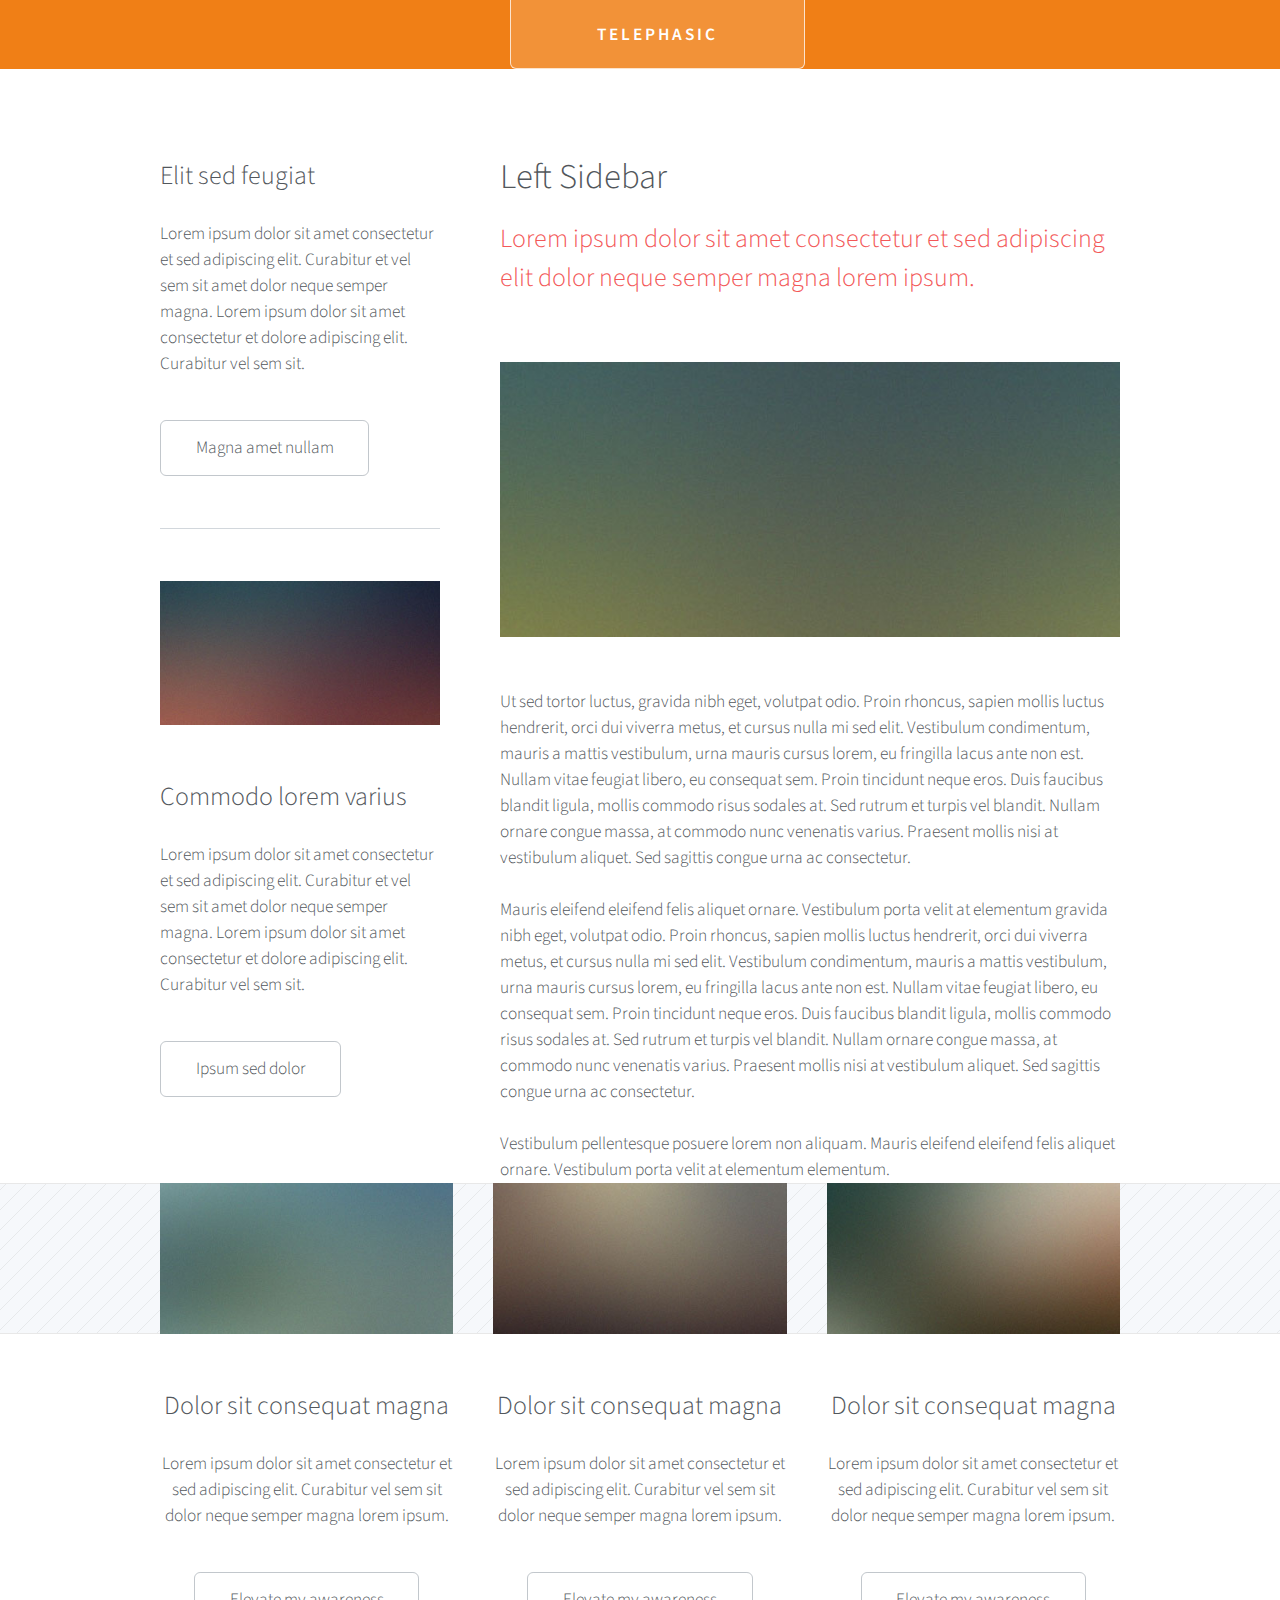
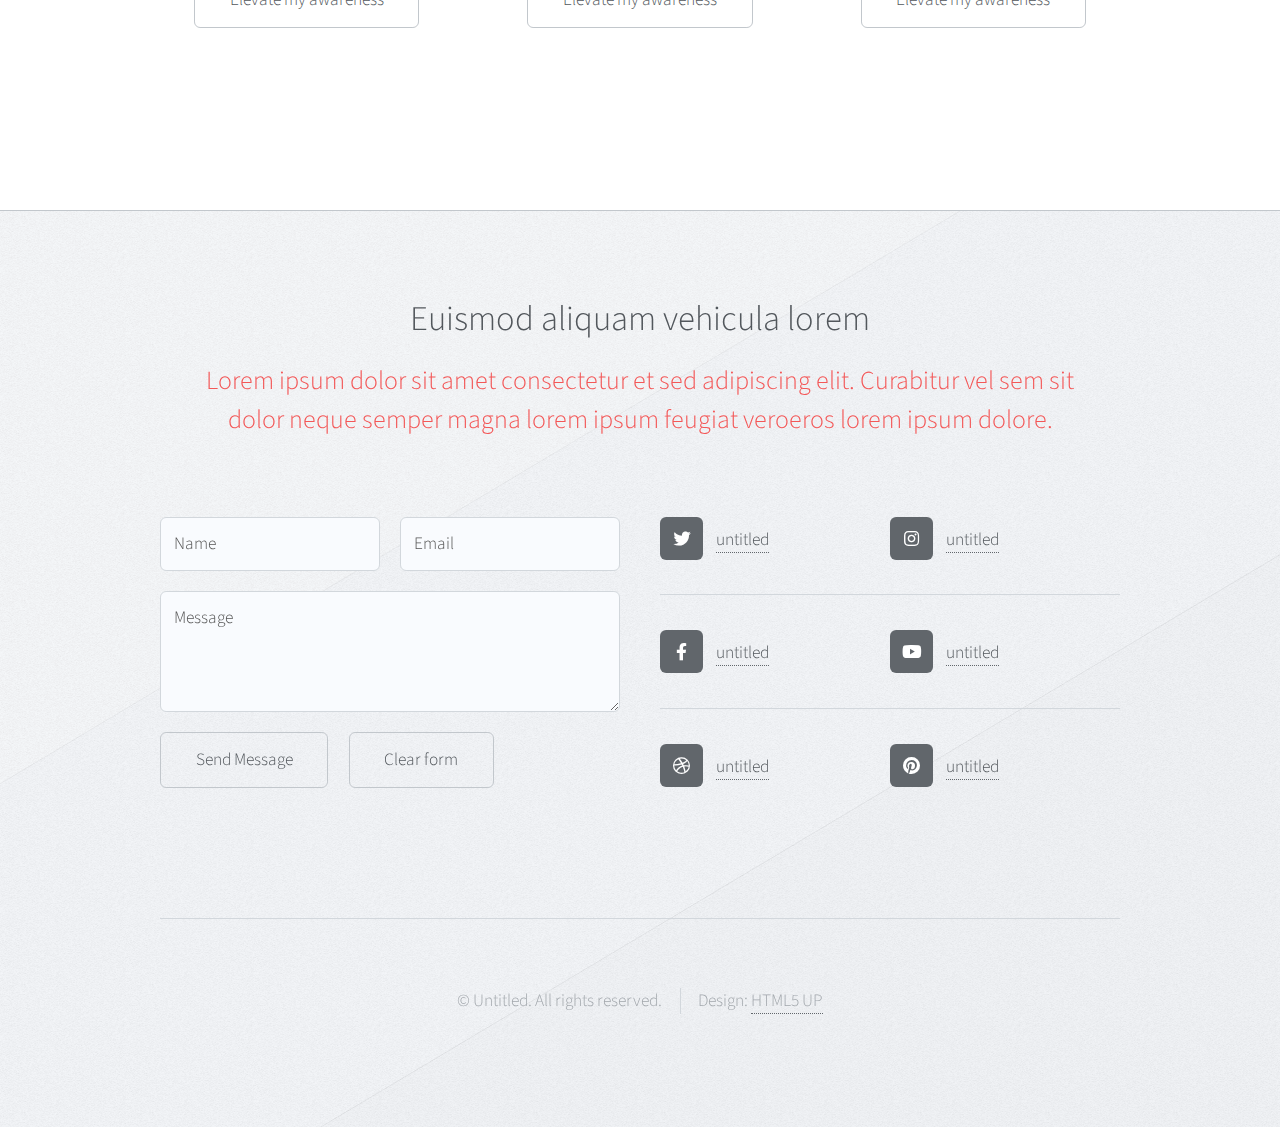
<file: left-sidebar.html>
<!DOCTYPE HTML>
<!--
	Telephasic by HTML5 UP
	html5up.net | @ajlkn
	Free for personal and commercial use under the CCA 3.0 license (html5up.net/license)
-->
<html>
	<head>
		<title>Telephasic by HTML5 UP</title>
		<meta charset="utf-8" />
		<meta name="viewport" content="width=device-width, initial-scale=1, user-scalable=no" />
		<link rel="stylesheet" href="assets/css/main.css" />
	</head>
	<body class="left-sidebar is-preload">
		<div id="page-wrapper">

			<!-- Header -->
				<div id="header-wrapper">
					<div id="header" class="container">

						<!-- Logo -->
							<h1 id="logo"><a href="index.html">Telephasic</a></h1>

						<!-- Nav -->
							<nav id="nav">
								<ul>
									<li>
										<a href="#">Dropdown</a>
										<ul>
											<li><a href="#">Lorem ipsum dolor</a></li>
											<li><a href="#">Magna phasellus</a></li>
											<li><a href="#">Etiam dolore nisl</a></li>
											<li>
												<a href="#">Phasellus consequat</a>
												<ul>
													<li><a href="#">Lorem ipsum dolor</a></li>
													<li><a href="#">Phasellus consequat</a></li>
													<li><a href="#">Magna phasellus</a></li>
													<li><a href="#">Etiam dolore nisl</a></li>
												</ul>
											</li>
											<li><a href="#">Veroeros feugiat</a></li>
										</ul>
									</li>
									<li><a href="left-sidebar.html">Left Sidebar</a></li>
									<li class="break"><a href="right-sidebar.html">Right Sidebar</a></li>
									<li><a href="no-sidebar.html">No Sidebar</a></li>
								</ul>
							</nav>

					</div>
				</div>

			<!-- Main -->
				<div class="wrapper">
					<div class="container" id="main">
						<div class="row gtr-150">
							<div class="col-4 col-12-narrower">

								<!-- Sidebar -->
									<section id="sidebar">
										<section>
											<header>
												<h3>Elit sed feugiat</h3>
											</header>
											<p>Lorem ipsum dolor sit amet consectetur et sed adipiscing elit. Curabitur et vel
											sem sit amet dolor neque semper magna. Lorem ipsum dolor sit amet consectetur et dolore
											adipiscing elit. Curabitur vel sem sit.</p>
											<ul class="actions">
												<li><a href="#" class="button">Magna amet nullam</a></li>
											</ul>
										</section>
										<section>
											<a href="#" class="image featured"><img src="images/pic07.jpg" alt="" /></a>
											<header>
												<h3>Commodo lorem varius</h3>
											</header>
											<p>Lorem ipsum dolor sit amet consectetur et sed adipiscing elit. Curabitur et vel
											sem sit amet dolor neque semper magna. Lorem ipsum dolor sit amet consectetur et dolore
											adipiscing elit. Curabitur vel sem sit.</p>
											<ul class="actions">
												<li><a href="#" class="button">Ipsum sed dolor</a></li>
											</ul>
										</section>
									</section>

							</div>
							<div class="col-8 col-12-narrower imp-narrower">

								<!-- Content -->
									<article id="content">
										<header>
											<h2>Left Sidebar</h2>
											<p>Lorem ipsum dolor sit amet consectetur et sed adipiscing elit
											dolor neque semper magna lorem ipsum.</p>
										</header>
										<a href="#" class="image featured"><img src="images/pic02.jpg" alt="" /></a>
										<p>Ut sed tortor luctus, gravida nibh eget, volutpat odio. Proin rhoncus, sapien
										mollis luctus hendrerit, orci dui viverra metus, et cursus nulla mi sed elit. Vestibulum
										condimentum, mauris a mattis vestibulum, urna mauris cursus lorem, eu fringilla lacus
										ante non est. Nullam vitae feugiat libero, eu consequat sem. Proin tincidunt neque
										eros. Duis faucibus blandit ligula, mollis commodo risus sodales at. Sed rutrum et
										turpis vel blandit. Nullam ornare congue massa, at commodo nunc venenatis varius.
										Praesent mollis nisi at vestibulum aliquet. Sed sagittis congue urna ac consectetur.</p>
										<p>Mauris eleifend eleifend felis aliquet ornare. Vestibulum porta velit at elementum
										gravida nibh eget, volutpat odio. Proin rhoncus, sapien
										mollis luctus hendrerit, orci dui viverra metus, et cursus nulla mi sed elit. Vestibulum
										condimentum, mauris a mattis vestibulum, urna mauris cursus lorem, eu fringilla lacus
										ante non est. Nullam vitae feugiat libero, eu consequat sem. Proin tincidunt neque
										eros. Duis faucibus blandit ligula, mollis commodo risus sodales at. Sed rutrum et
										turpis vel blandit. Nullam ornare congue massa, at commodo nunc venenatis varius.
										Praesent mollis nisi at vestibulum aliquet. Sed sagittis congue urna ac consectetur.</p>
										<p>Vestibulum pellentesque posuere lorem non aliquam. Mauris eleifend eleifend
										felis aliquet ornare. Vestibulum porta velit at elementum elementum.</p>
									</article>

							</div>
						</div>
						<div class="row features">
							<section class="col-4 col-12-narrower feature">
								<div class="image-wrapper first">
									<a href="#" class="image featured"><img src="images/pic03.jpg" alt="" /></a>
								</div>
								<header>
									<h3>Dolor sit consequat magna</h3>
								</header>
								<p>Lorem ipsum dolor sit amet consectetur et sed adipiscing elit. Curabitur
								vel sem sit dolor neque semper magna lorem ipsum.</p>
								<ul class="actions">
									<li><a href="#" class="button">Elevate my awareness</a></li>
								</ul>
							</section>
							<section class="col-4 col-12-narrower feature">
								<div class="image-wrapper">
									<a href="#" class="image featured"><img src="images/pic04.jpg" alt="" /></a>
								</div>
								<header>
									<h3>Dolor sit consequat magna</h3>
								</header>
								<p>Lorem ipsum dolor sit amet consectetur et sed adipiscing elit. Curabitur
								vel sem sit dolor neque semper magna lorem ipsum.</p>
								<ul class="actions">
									<li><a href="#" class="button">Elevate my awareness</a></li>
								</ul>
							</section>
							<section class="col-4 col-12-narrower feature">
								<div class="image-wrapper">
									<a href="#" class="image featured"><img src="images/pic05.jpg" alt="" /></a>
								</div>
								<header>
									<h3>Dolor sit consequat magna</h3>
								</header>
								<p>Lorem ipsum dolor sit amet consectetur et sed adipiscing elit. Curabitur
								vel sem sit dolor neque semper magna lorem ipsum.</p>
								<ul class="actions">
									<li><a href="#" class="button">Elevate my awareness</a></li>
								</ul>
							</section>
						</div>
					</div>
				</div>

			<!-- Footer -->
				<div id="footer-wrapper">
					<div id="footer" class="container">
						<header class="major">
							<h2>Euismod aliquam vehicula lorem</h2>
							<p>Lorem ipsum dolor sit amet consectetur et sed adipiscing elit. Curabitur vel sem sit<br />
							dolor neque semper magna lorem ipsum feugiat veroeros lorem ipsum dolore.</p>
						</header>
						<div class="row">
							<section class="col-6 col-12-narrower">
								<form method="post" action="#">
									<div class="row gtr-50">
										<div class="col-6 col-12-mobile">
											<input name="name" placeholder="Name" type="text" />
										</div>
										<div class="col-6 col-12-mobile">
											<input name="email" placeholder="Email" type="text" />
										</div>
										<div class="col-12">
											<textarea name="message" placeholder="Message"></textarea>
										</div>
										<div class="col-12">
											<ul class="actions">
												<li><input type="submit" value="Send Message" /></li>
												<li><input type="reset" value="Clear form" /></li>
											</ul>
										</div>
									</div>
								</form>
							</section>
							<section class="col-6 col-12-narrower">
								<div class="row gtr-0">
									<ul class="divided icons col-6 col-12-mobile">
										<li class="icon brands fa-twitter"><a href="#"><span class="extra">twitter.com/</span>untitled</a></li>
										<li class="icon brands fa-facebook-f"><a href="#"><span class="extra">facebook.com/</span>untitled</a></li>
										<li class="icon brands fa-dribbble"><a href="#"><span class="extra">dribbble.com/</span>untitled</a></li>
									</ul>
									<ul class="divided icons col-6 col-12-mobile">
										<li class="icon brands fa-instagram"><a href="#"><span class="extra">instagram.com/</span>untitled</a></li>
										<li class="icon brands fa-youtube"><a href="#"><span class="extra">youtube.com/</span>untitled</a></li>
										<li class="icon brands fa-pinterest"><a href="#"><span class="extra">pinterest.com/</span>untitled</a></li>
									</ul>
								</div>
							</section>
						</div>
					</div>
					<div id="copyright" class="container">
						<ul class="menu">
							<li>&copy; Untitled. All rights reserved.</li><li>Design: <a href="http://html5up.net">HTML5 UP</a></li>
						</ul>
					</div>
				</div>

		</div>

		<!-- Scripts -->
			<script src="assets/js/jquery.min.js"></script>
			<script src="assets/js/jquery.dropotron.min.js"></script>
			<script src="assets/js/browser.min.js"></script>
			<script src="assets/js/breakpoints.min.js"></script>
			<script src="assets/js/util.js"></script>
			<script src="assets/js/main.js"></script>

	</body>
</html>
</file>
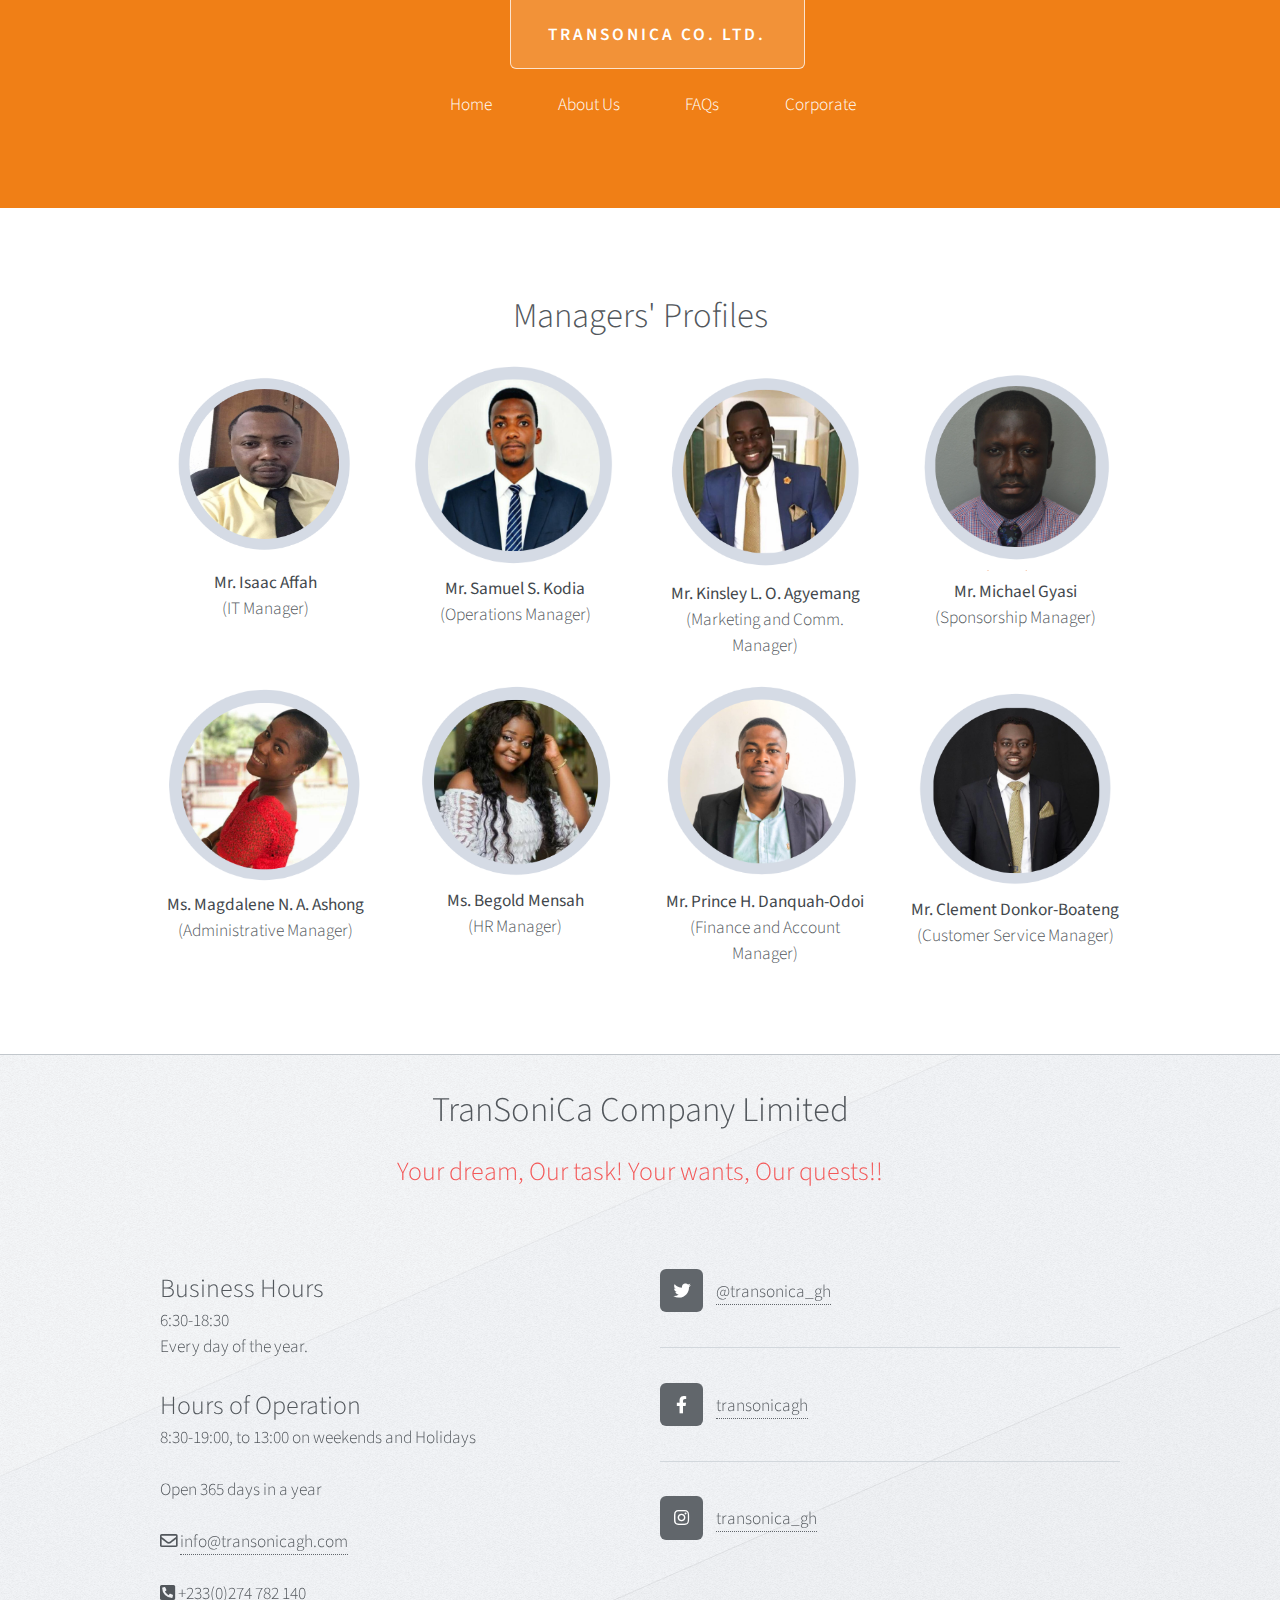
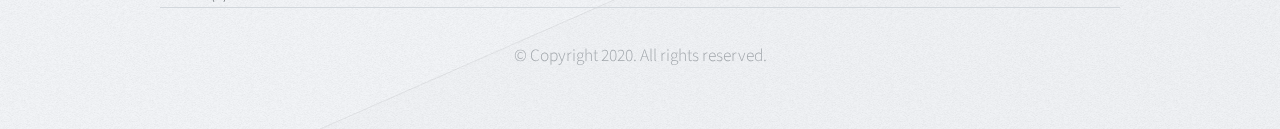
<file: managers.html>
<!DOCTYPE HTML>
<html>

<head>
  <title>TranSoniCa</title>
  <meta charset="utf-8" />
  <meta name="viewport" content="width=device-width, initial-scale=1, user-scalable=no" />
  <link rel="stylesheet" href="assets/css/main.css" />
  <link rel="stylesheet" href="assets/css/mine.css" />
</head>

<body class="homepage is-preload">
  <div id="page-wrapper">

    <!-- Header -->
    <div id="header-wrapper">
      <div id="header" class="container">

        <!-- Logo -->
        <h1 id="logo"><a href="index.html">TranSoniCa Co. Ltd.</a></h1>

        <!-- Nav -->
        <nav id="nav">
          <ul>
            <li><a href="#">Home</a></li>
            <li>
              <a href="#">About Us</a>
              <ul>
                <li><a href="about.html">About TranSoniCa</a></li>
                <li><a href="ceo.html">Meet the CEO</a></li>
                <li>
                  <a href="#">Profiles</a>
                  <ul>
                    <li><a href="directors.html">Directors</a></li>
                    <li><a href="managers.html">Managers</a></li>
                  </ul>
                </li>
              </ul>
            </li>
            <li><a href="faqs.html">FAQs</a></li>

            <li><a href="#">Corporate</a></li>
          </ul>
        </nav>

      </div>

      <!-- Hero -->
      <!-- <section id="hero" class="container">
        <header>
          <h2>TranSoniCa is a prepaid
            <br />
            e-money card for moving around and shopping.</h2>
        </header>
        <ul class="actions">
          <li><a href="#" class="button">CLICK FOR YOUR T-CARD</a></li>
        </ul>
      </section> -->

    </div>

    <!-- Features 1 -->
    <!-- <div class="wrapper">
					<div class="container">
						<div class="row">
							<section class="col-6 col-12-narrower feature">
								<div class="image-wrapper first">
									<a href="#" class="image featured first"><img src="images/pic01.jpg" alt="" /></a>
								</div>
								<header>
									<h2>Semper magna neque vel<br />
									adipiscing curabitur</h2>
								</header>
								<p>Lorem ipsum dolor sit amet consectetur et sed adipiscing elit. Curabitur vel
								sem sit dolor neque semper magna. Lorem ipsum dolor sit amet consectetur et sed
								adipiscing elit. Curabitur vel sem sit.</p>
								<ul class="actions">
									<li><a href="#" class="button">Elevate my awareness</a></li>
								</ul>
							</section>
							<section class="col-6 col-12-narrower feature">
								<div class="image-wrapper">
									<a href="#" class="image featured"><img src="images/pic02.jpg" alt="" /></a>
								</div>
								<header>
									<h2>Amet lorem ipsum dolor<br />
									sit consequat magna</h2>
								</header>
								<p>Lorem ipsum dolor sit amet consectetur et sed adipiscing elit. Curabitur vel
								sem sit dolor neque semper magna. Lorem ipsum dolor sit amet consectetur et sed
								adipiscing elit. Curabitur vel sem sit.</p>
								<ul class="actions">
									<li><a href="#" class="button">Elevate my awareness</a></li>
								</ul>
							</section>
						</div>
					</div>
				</div> -->

    <!-- Promo -->
    <!-- <div id="promo-wrapper">
      <section id="promo">
        <h2>GHAPAN Group is bringing Japan to Ghana and Ghana to Japan.</h2>
        <a href="#" class="button">Find out more</a>
      </section>
    </div> -->

    <!-- Features 2 -->
    <div class="wrapper">
      <section class="container">
        <header class="major">
          <h2>Managers' Profiles</h2>
          <!-- <p>Elit aliquam vulputate egestas euismod nunc semper vehicula lorem blandit</p> -->
        </header>
        <div class="row features">
          <section class="col-3 col-12-narrower feature">
            <div class="image-wrapper">
              <a href="#" class="image"><img src="images/affah.png" alt="" /></a>
            </div>
            <p><b>Mr. Isaac Affah</b></p>
            (IT Manager)
          </section>
          <section class="col-3 col-12-narrower feature">
            <div class="image-wrapper">
              <a href="#" class="image "><img src="images/kodia.png" alt="" /></a>
            </div>
            <p><b>Mr. Samuel S. Kodia</b></p>
             (Operations Manager)
          </section>
          <section class="col-3 col-12-narrower feature">
            <div class="image-wrapper">
              <a href="#" class="image "><img src="images/agyemang.png" alt="" /></a>
            </div>
            <p><b>Mr. Kinsley L. O. Agyemang</b></p>
             (Marketing and Comm. Manager)
          </section>
          <section class="col-3 col-12-narrower feature">
            <div class="image-wrapper">
              <a href="#" class="image "><img src="images/gyasi.png" alt="" /></a>
            </div>
            <p><b>Mr. Michael Gyasi</b></p>
             (Sponsorship Manager)
          </section>
        </div>

        <div class="row features">
          <section class="col-3 col-12-narrower feature">
            <div class="image-wrapper">
              <a href="#" class="image "><img  src="images/ashong.png" alt="" /></a>
            </div>
            <p><b>Ms. Magdalene N. A. Ashong</b></p>
            (Administrative Manager)

          </section>
          <section class="col-3 col-12-narrower feature">
            <div class="image-wrapper">
              <a href="#" class="image "><img src="images/begold.png" alt="" /></a>
            </div>
            <p><b>Ms. Begold Mensah</b></p>
             (HR Manager)
          </section>
          <section class="col-3 col-12-narrower feature">
            <div class="image-wrapper">
              <a href="#" class="image "><img src="images/danquah.png" alt="" /></a>
            </div>
            <p><b>Mr. Prince H. Danquah-Odoi</b></p>
             (Finance and Account Manager)
          </section>
          <section class="col-3 col-12-narrower feature">
            <div class="image-wrapper">
              <a href="#" class="image "><img src="images/clement.png" alt="" /></a>
            </div>
            <p><b>Mr. Clement Donkor-Boateng</b></p>
             (Customer Service Manager)

          </section>
        </div>

      </section>
    </div>

    <!-- Footer -->
    <div id="footer-wrapper">
      <div id="footer" class="container">
        <header class="major">
          <h2>TranSoniCa Company Limited</h2>
          <p>Your dream, Our task! Your wants, Our quests!!</p>
        </header>
        <div class="row">
          <section class="col-6 col-12-narrower">
            <!-- 	<form method="post" action="#">
									<div class="row gtr-50">
										<div class="col-6 col-12-mobile">
											<input name="name" placeholder="Name" type="text" />
										</div>
										<div class="col-6 col-12-mobile">
											<input name="email" placeholder="Email" type="text" />
										</div>
										<div class="col-12">
											<textarea name="message" placeholder="Message"></textarea>
										</div>
										<div class="col-12">
											<ul class="actions">
												<li><input type="submit" value="Send Message" /></li>
												<li><input type="reset" value="Clear form" /></li>
											</ul>
										</div>
									</div>
								</form> -->

            <h3>Business Hours</h3>
            <p>6:30-18:30 <br>Every day of the year.</p>


            <h3>Hours of Operation</h3>
            <p>8:30-19:00, to 13:00 on weekends and Holidays</p>

            <p>Open 365 days in a year</p>
            <p><i class="far fa-envelope"></i>
              <a href="#">info@transonicagh.com</a></p>
            <p>
              <i class="fas fa-phone-square-alt"></i>
              +233(0)274 782 140
            </p>

          </section>
          <section class="col-6 col-12-narrower">
            <div class="row gtr-0">
              <ul class="divided icons col-12 col-12-mobile">
                <li class="icon brands fa-twitter"><a href="#"><span class="extra">twitter.com/</span>@transonica_gh</a>
                </li>
                <li class="icon brands fa-facebook-f"><a href="https://m.facebook.com/transonicagh/"><span
                      class="extra">facebook.com/</span>transonicagh</a></li>
                <li class="icon brands fa-instagram"><a href="#"><span
                      class="extra">instagram.com/</span>transonica_gh</a></li>

              </ul>
              <!-- <ul class="divided icons col-6 col-12-mobile">
										<li class="icon brands fa-instagram"><a href="#"><span class="extra">instagram.com/</span>untitled</a></li>
										<li class="icon brands fa-youtube"><a href="#"><span class="extra">youtube.com/</span>untitled</a></li>
										<li class="icon brands fa-pinterest"><a href="#"><span class="extra">pinterest.com/</span>untitled</a></li>
									</ul> -->
            </div>
          </section>
        </div>
      </div>
      <div id="copyright" class="container">
        <ul class="menu">
          <li>&copy; Copyright 2020. All rights reserved.</li>
          <!-- <li>Design: <a href="http://html5up.net">HTML5 UP</a></li> -->
        </ul>
      </div>
    </div>

  </div>

  <!-- Scripts -->
  <script src="assets/js/jquery.min.js"></script>
  <script src="assets/js/jquery.dropotron.min.js"></script>
  <script src="assets/js/browser.min.js"></script>
  <script src="assets/js/breakpoints.min.js"></script>
  <script src="assets/js/util.js"></script>
  <script src="assets/js/main.js"></script>

</body>

</html>
</file>
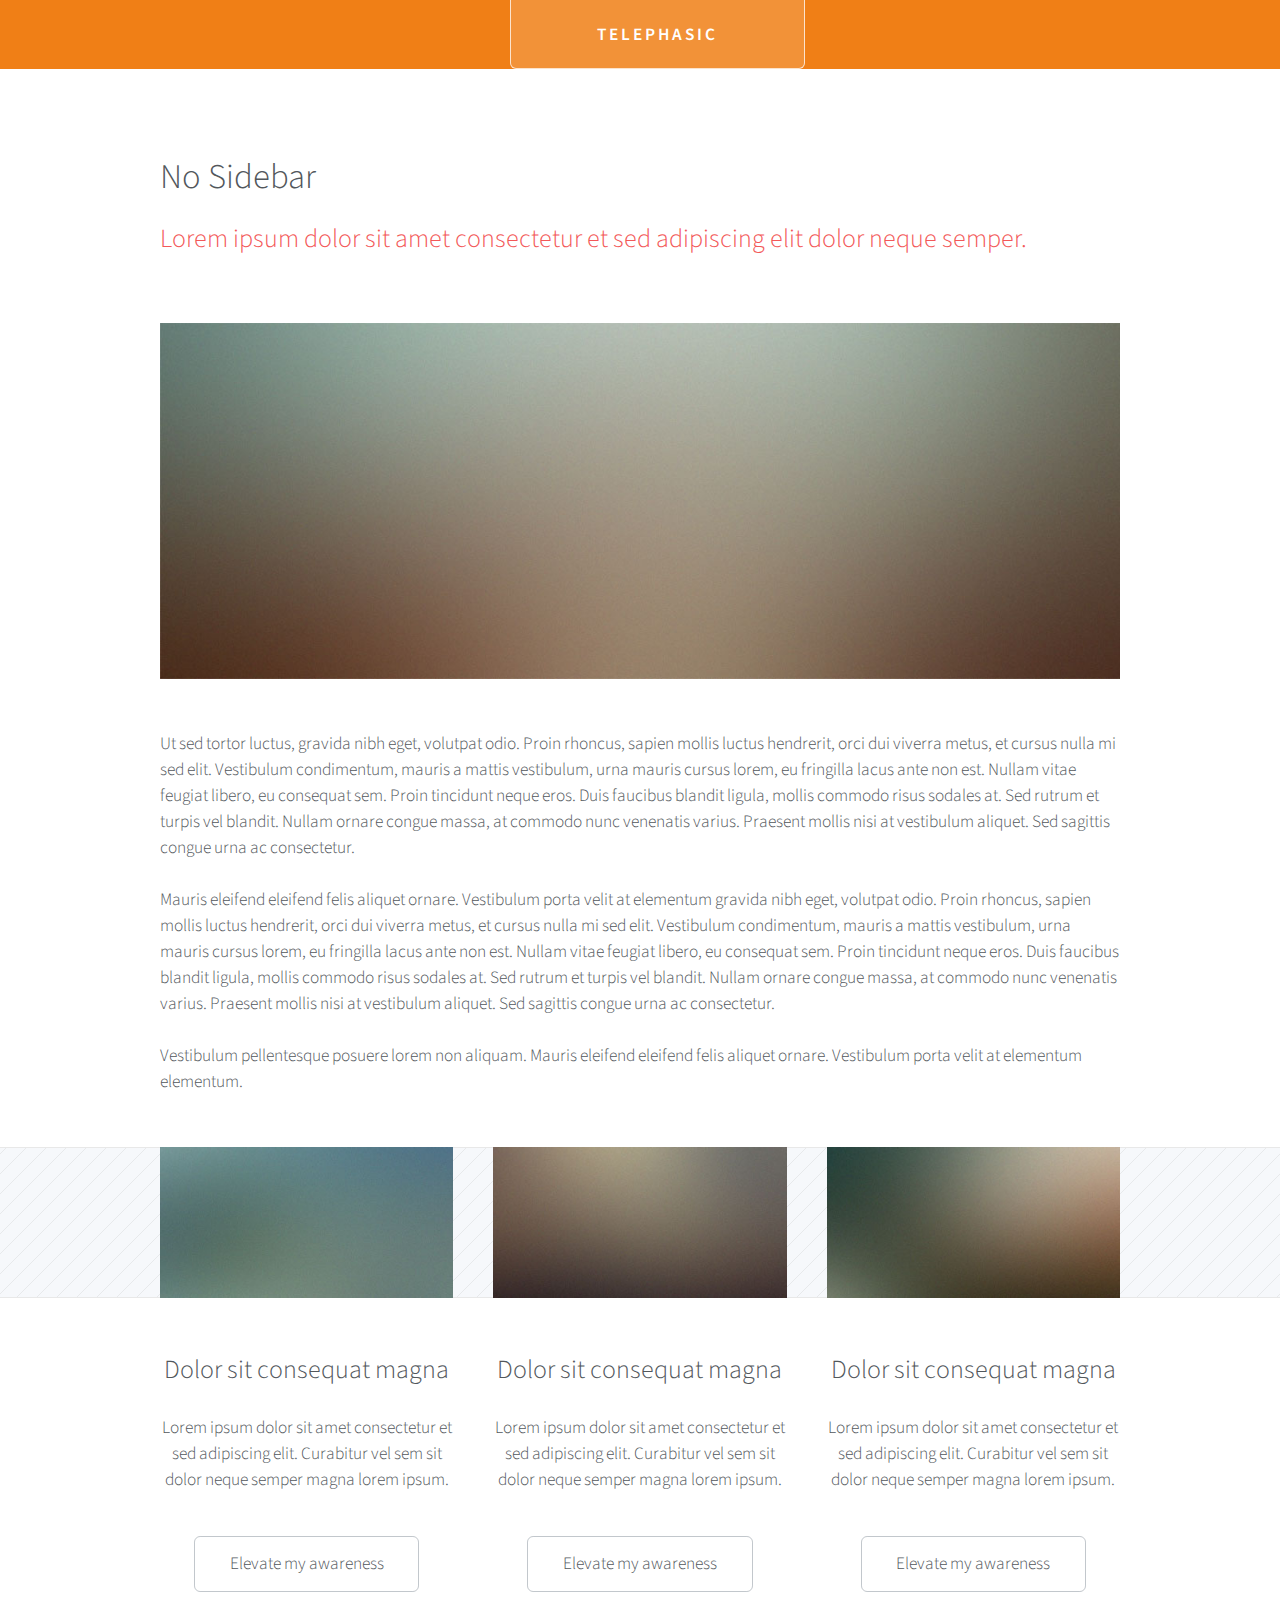
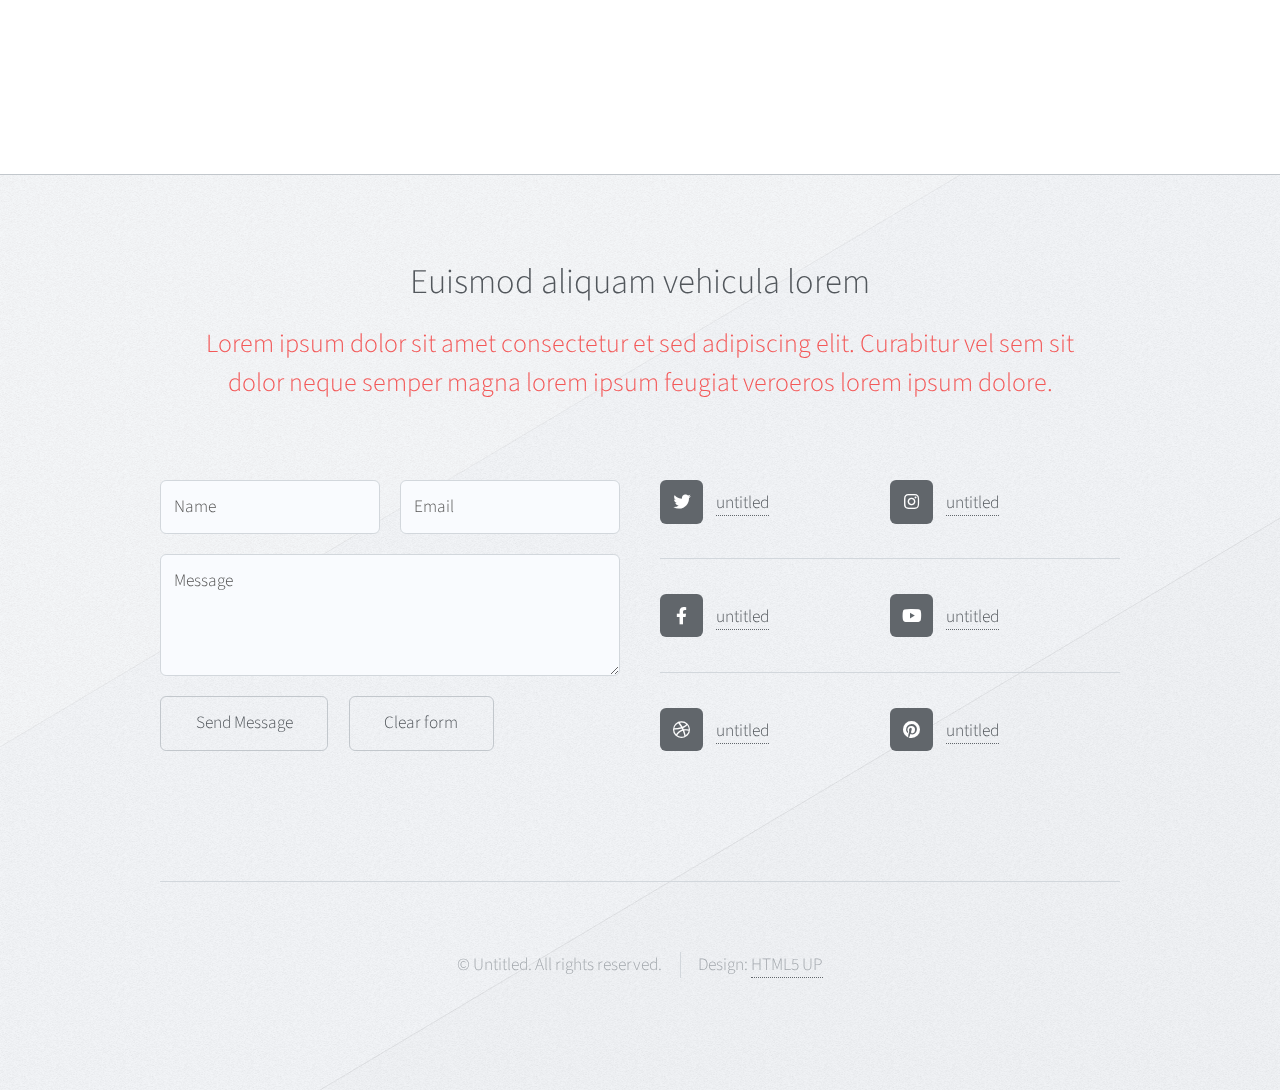
<file: no-sidebar.html>
<!DOCTYPE HTML>
<!--
	Telephasic by HTML5 UP
	html5up.net | @ajlkn
	Free for personal and commercial use under the CCA 3.0 license (html5up.net/license)
-->
<html>
	<head>
		<title>Telephasic by HTML5 UP</title>
		<meta charset="utf-8" />
		<meta name="viewport" content="width=device-width, initial-scale=1, user-scalable=no" />
		<link rel="stylesheet" href="assets/css/main.css" />
	</head>
	<body class="no-sidebar is-preload">
		<div id="page-wrapper">

			<!-- Header -->
				<div id="header-wrapper">
					<div id="header" class="container">

						<!-- Logo -->
							<h1 id="logo"><a href="index.html">Telephasic</a></h1>

						<!-- Nav -->
							<nav id="nav">
								<ul>
									<li>
										<a href="#">Dropdown</a>
										<ul>
											<li><a href="#">Lorem ipsum dolor</a></li>
											<li><a href="#">Magna phasellus</a></li>
											<li><a href="#">Etiam dolore nisl</a></li>
											<li>
												<a href="#">Phasellus consequat</a>
												<ul>
													<li><a href="#">Lorem ipsum dolor</a></li>
													<li><a href="#">Phasellus consequat</a></li>
													<li><a href="#">Magna phasellus</a></li>
													<li><a href="#">Etiam dolore nisl</a></li>
												</ul>
											</li>
											<li><a href="#">Veroeros feugiat</a></li>
										</ul>
									</li>
									<li><a href="left-sidebar.html">Left Sidebar</a></li>
									<li class="break"><a href="right-sidebar.html">Right Sidebar</a></li>
									<li><a href="no-sidebar.html">No Sidebar</a></li>
								</ul>
							</nav>

					</div>
				</div>

			<!-- Main -->
				<div class="wrapper">
					<div class="container" id="main">

						<!-- Content -->
							<article id="content">
								<header>
									<h2>No Sidebar</h2>
									<p>Lorem ipsum dolor sit amet consectetur et sed adipiscing elit
									dolor neque semper.</p>
								</header>
								<a href="#" class="image featured"><img src="images/pic06.jpg" alt="" /></a>
								<p>Ut sed tortor luctus, gravida nibh eget, volutpat odio. Proin rhoncus, sapien
								mollis luctus hendrerit, orci dui viverra metus, et cursus nulla mi sed elit. Vestibulum
								condimentum, mauris a mattis vestibulum, urna mauris cursus lorem, eu fringilla lacus
								ante non est. Nullam vitae feugiat libero, eu consequat sem. Proin tincidunt neque
								eros. Duis faucibus blandit ligula, mollis commodo risus sodales at. Sed rutrum et
								turpis vel blandit. Nullam ornare congue massa, at commodo nunc venenatis varius.
								Praesent mollis nisi at vestibulum aliquet. Sed sagittis congue urna ac consectetur.</p>
								<p>Mauris eleifend eleifend felis aliquet ornare. Vestibulum porta velit at elementum
								gravida nibh eget, volutpat odio. Proin rhoncus, sapien
								mollis luctus hendrerit, orci dui viverra metus, et cursus nulla mi sed elit. Vestibulum
								condimentum, mauris a mattis vestibulum, urna mauris cursus lorem, eu fringilla lacus
								ante non est. Nullam vitae feugiat libero, eu consequat sem. Proin tincidunt neque
								eros. Duis faucibus blandit ligula, mollis commodo risus sodales at. Sed rutrum et
								turpis vel blandit. Nullam ornare congue massa, at commodo nunc venenatis varius.
								Praesent mollis nisi at vestibulum aliquet. Sed sagittis congue urna ac consectetur.</p>
								<p>Vestibulum pellentesque posuere lorem non aliquam. Mauris eleifend eleifend
								felis aliquet ornare. Vestibulum porta velit at elementum elementum.</p>
							</article>

						<div class="row features">
							<section class="col-4 col-12-narrower feature">
								<div class="image-wrapper first">
									<a href="#" class="image featured"><img src="images/pic03.jpg" alt="" /></a>
								</div>
								<header>
									<h3>Dolor sit consequat magna</h3>
								</header>
								<p>Lorem ipsum dolor sit amet consectetur et sed adipiscing elit. Curabitur
								vel sem sit dolor neque semper magna lorem ipsum.</p>
								<ul class="actions">
									<li><a href="#" class="button">Elevate my awareness</a></li>
								</ul>
							</section>
							<section class="col-4 col-12-narrower feature">
								<div class="image-wrapper">
									<a href="#" class="image featured"><img src="images/pic04.jpg" alt="" /></a>
								</div>
								<header>
									<h3>Dolor sit consequat magna</h3>
								</header>
								<p>Lorem ipsum dolor sit amet consectetur et sed adipiscing elit. Curabitur
								vel sem sit dolor neque semper magna lorem ipsum.</p>
								<ul class="actions">
									<li><a href="#" class="button">Elevate my awareness</a></li>
								</ul>
							</section>
							<section class="col-4 col-12-narrower feature">
								<div class="image-wrapper">
									<a href="#" class="image featured"><img src="images/pic05.jpg" alt="" /></a>
								</div>
								<header>
									<h3>Dolor sit consequat magna</h3>
								</header>
								<p>Lorem ipsum dolor sit amet consectetur et sed adipiscing elit. Curabitur
								vel sem sit dolor neque semper magna lorem ipsum.</p>
								<ul class="actions">
									<li><a href="#" class="button">Elevate my awareness</a></li>
								</ul>
							</section>
						</div>
					</div>
				</div>

			<!-- Footer -->
				<div id="footer-wrapper">
					<div id="footer" class="container">
						<header class="major">
							<h2>Euismod aliquam vehicula lorem</h2>
							<p>Lorem ipsum dolor sit amet consectetur et sed adipiscing elit. Curabitur vel sem sit<br />
							dolor neque semper magna lorem ipsum feugiat veroeros lorem ipsum dolore.</p>
						</header>
						<div class="row">
							<section class="col-6 col-12-narrower">
								<form method="post" action="#">
									<div class="row gtr-50">
										<div class="col-6 col-12-mobile">
											<input name="name" placeholder="Name" type="text" />
										</div>
										<div class="col-6 col-12-mobile">
											<input name="email" placeholder="Email" type="text" />
										</div>
										<div class="col-12">
											<textarea name="message" placeholder="Message"></textarea>
										</div>
										<div class="col-12">
											<ul class="actions">
												<li><input type="submit" value="Send Message" /></li>
												<li><input type="reset" value="Clear form" /></li>
											</ul>
										</div>
									</div>
								</form>
							</section>
							<section class="col-6 col-12-narrower">
								<div class="row gtr-0">
									<ul class="divided icons col-6 col-12-mobile">
										<li class="icon brands fa-twitter"><a href="#"><span class="extra">twitter.com/</span>untitled</a></li>
										<li class="icon brands fa-facebook-f"><a href="#"><span class="extra">facebook.com/</span>untitled</a></li>
										<li class="icon brands fa-dribbble"><a href="#"><span class="extra">dribbble.com/</span>untitled</a></li>
									</ul>
									<ul class="divided icons col-6 col-12-mobile">
										<li class="icon brands fa-instagram"><a href="#"><span class="extra">instagram.com/</span>untitled</a></li>
										<li class="icon brands fa-youtube"><a href="#"><span class="extra">youtube.com/</span>untitled</a></li>
										<li class="icon brands fa-pinterest"><a href="#"><span class="extra">pinterest.com/</span>untitled</a></li>
									</ul>
								</div>
							</section>
						</div>
					</div>
					<div id="copyright" class="container">
						<ul class="menu">
							<li>&copy; Untitled. All rights reserved.</li><li>Design: <a href="http://html5up.net">HTML5 UP</a></li>
						</ul>
					</div>
				</div>

		</div>

		<!-- Scripts -->
			<script src="assets/js/jquery.min.js"></script>
			<script src="assets/js/jquery.dropotron.min.js"></script>
			<script src="assets/js/browser.min.js"></script>
			<script src="assets/js/breakpoints.min.js"></script>
			<script src="assets/js/util.js"></script>
			<script src="assets/js/main.js"></script>

	</body>
</html>
</file>
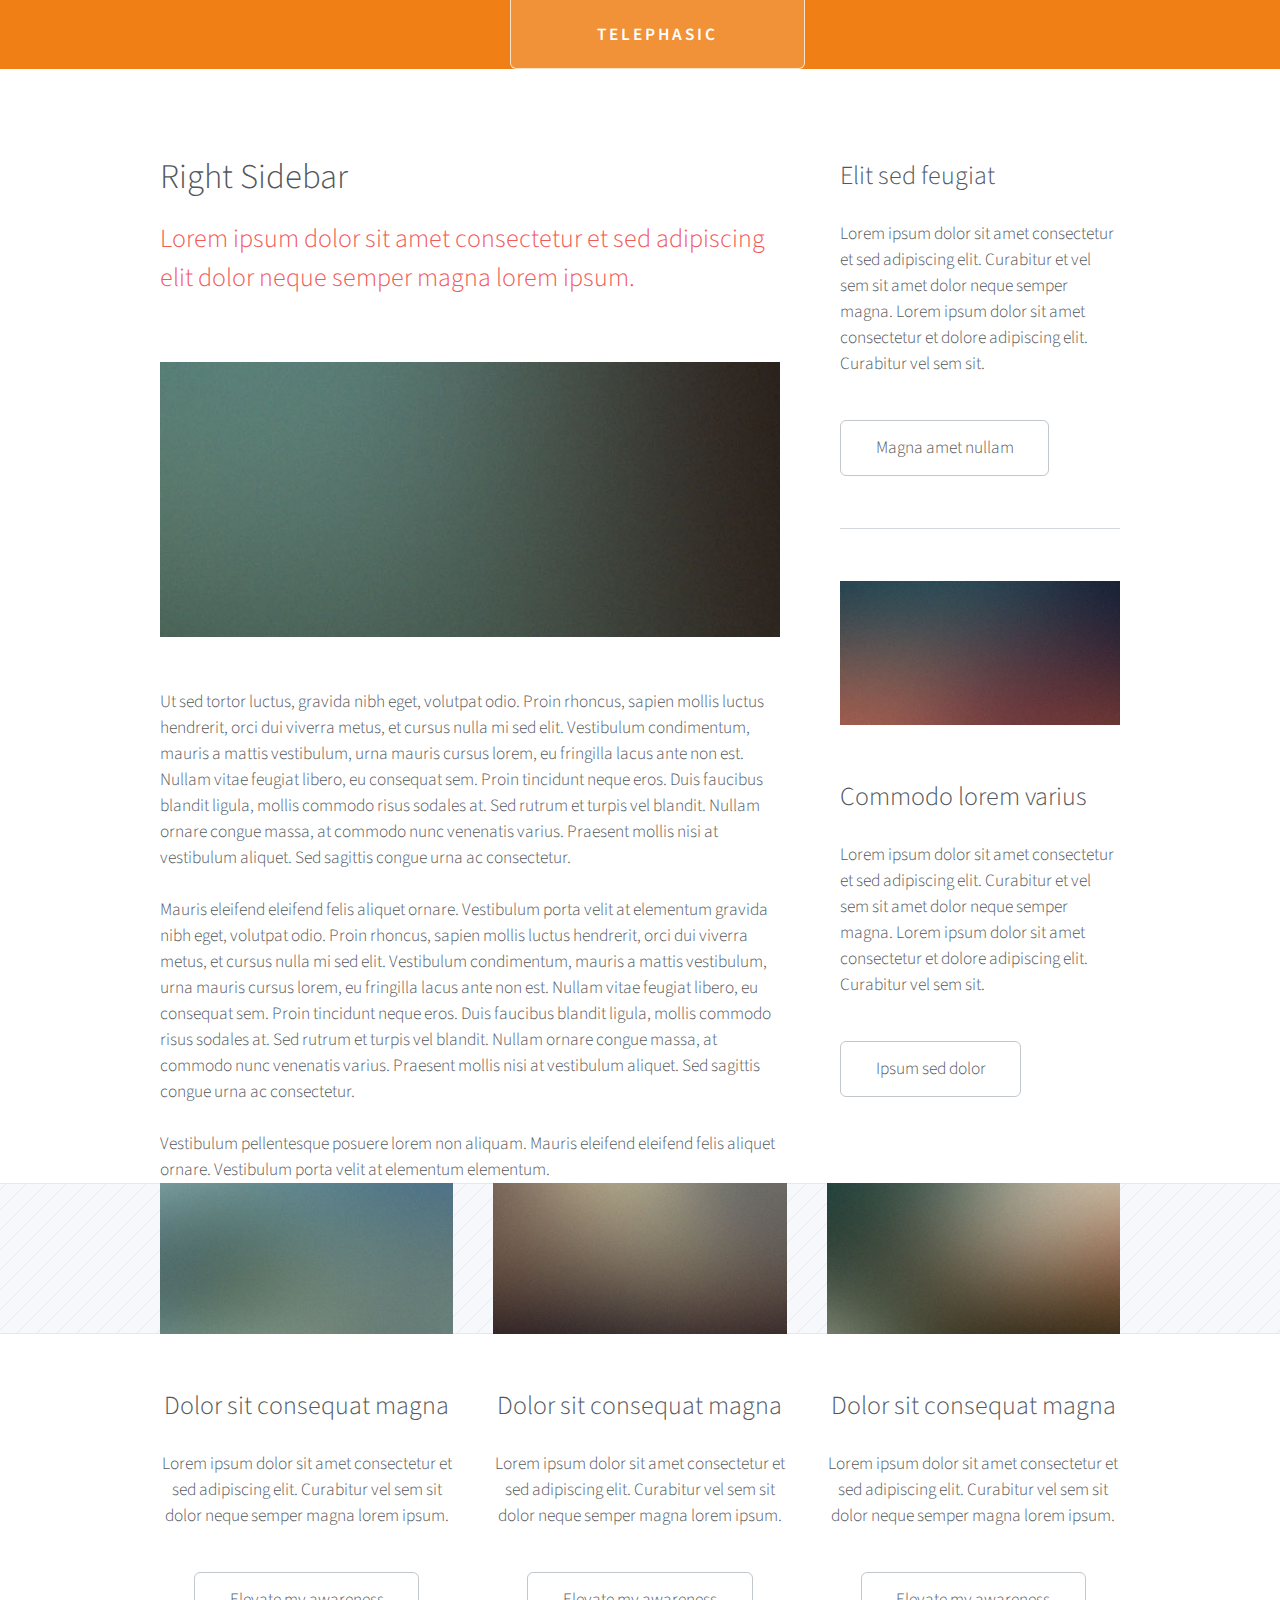
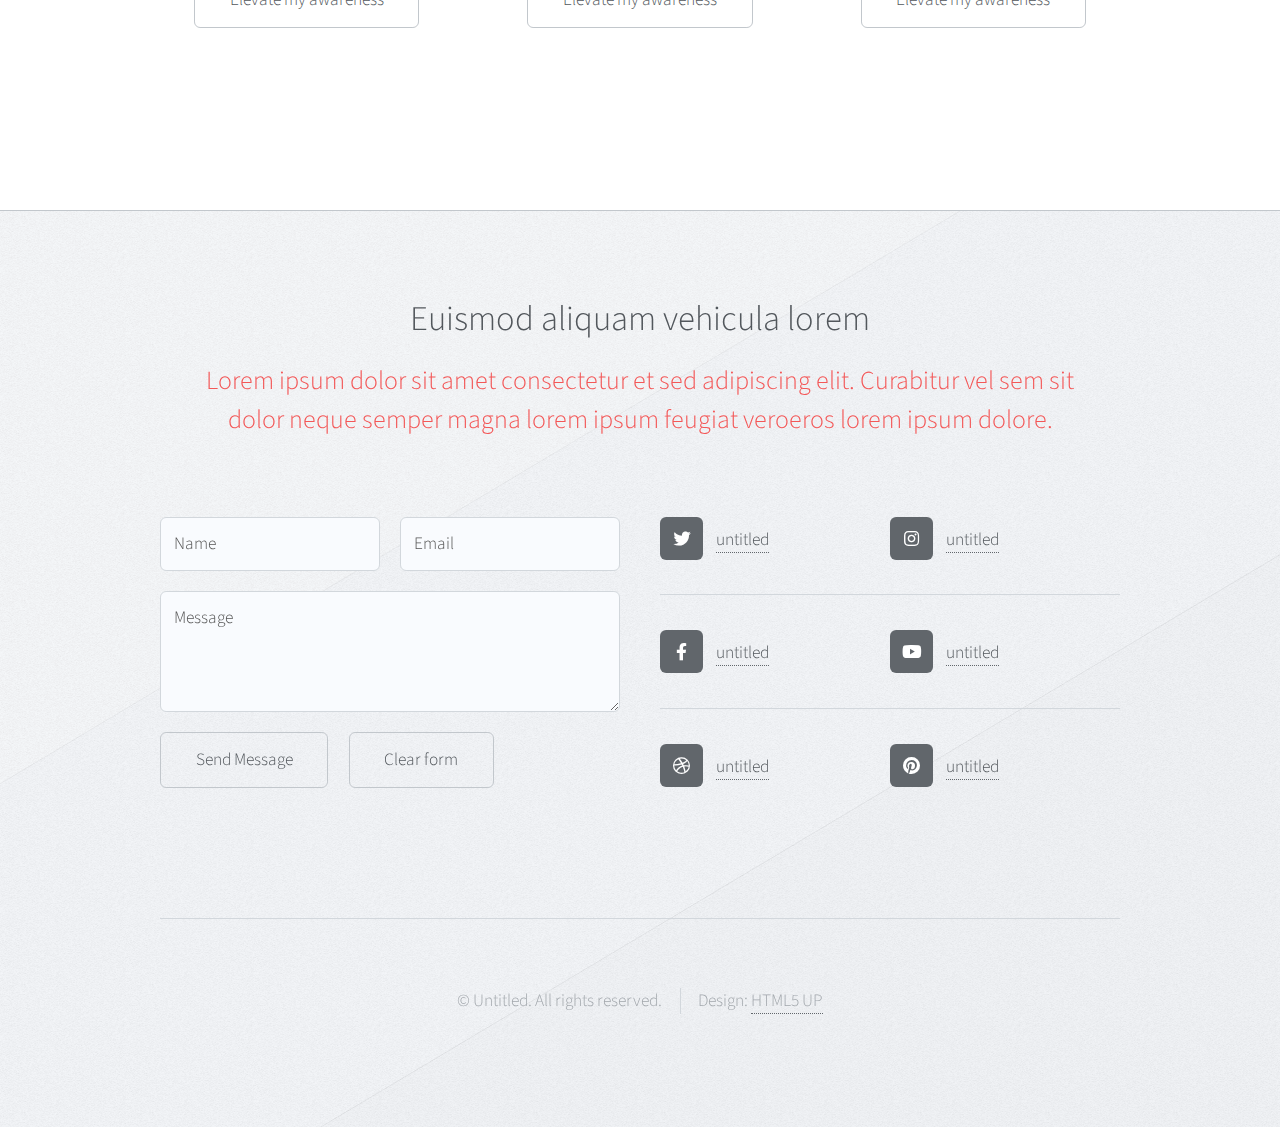
<file: right-sidebar.html>
<!DOCTYPE HTML>
<!--
	Telephasic by HTML5 UP
	html5up.net | @ajlkn
	Free for personal and commercial use under the CCA 3.0 license (html5up.net/license)
-->
<html>
	<head>
		<title>Telephasic by HTML5 UP</title>
		<meta charset="utf-8" />
		<meta name="viewport" content="width=device-width, initial-scale=1, user-scalable=no" />
		<link rel="stylesheet" href="assets/css/main.css" />
	</head>
	<body class="right-sidebar is-preload">
		<div id="page-wrapper">

			<!-- Header -->
				<div id="header-wrapper">
					<div id="header" class="container">

						<!-- Logo -->
							<h1 id="logo"><a href="index.html">Telephasic</a></h1>

						<!-- Nav -->
							<nav id="nav">
								<ul>
									<li>
										<a href="#">Dropdown</a>
										<ul>
											<li><a href="#">Lorem ipsum dolor</a></li>
											<li><a href="#">Magna phasellus</a></li>
											<li><a href="#">Etiam dolore nisl</a></li>
											<li>
												<a href="#">Phasellus consequat</a>
												<ul>
													<li><a href="#">Lorem ipsum dolor</a></li>
													<li><a href="#">Phasellus consequat</a></li>
													<li><a href="#">Magna phasellus</a></li>
													<li><a href="#">Etiam dolore nisl</a></li>
												</ul>
											</li>
											<li><a href="#">Veroeros feugiat</a></li>
										</ul>
									</li>
									<li><a href="left-sidebar.html">Left Sidebar</a></li>
									<li class="break"><a href="right-sidebar.html">Right Sidebar</a></li>
									<li><a href="no-sidebar.html">No Sidebar</a></li>
								</ul>
							</nav>

					</div>
				</div>

			<!-- Main -->
				<div class="wrapper">
					<div class="container" id="main">
						<div class="row gtr-150">
							<div class="col-8 col-12-narrower">

								<!-- Content -->
									<article id="content">
										<header>
											<h2>Right Sidebar</h2>
											<p>Lorem ipsum dolor sit amet consectetur et sed adipiscing elit
											dolor neque semper magna lorem ipsum.</p>
										</header>
										<a href="#" class="image featured"><img src="images/pic01.jpg" alt="" /></a>
										<p>Ut sed tortor luctus, gravida nibh eget, volutpat odio. Proin rhoncus, sapien
										mollis luctus hendrerit, orci dui viverra metus, et cursus nulla mi sed elit. Vestibulum
										condimentum, mauris a mattis vestibulum, urna mauris cursus lorem, eu fringilla lacus
										ante non est. Nullam vitae feugiat libero, eu consequat sem. Proin tincidunt neque
										eros. Duis faucibus blandit ligula, mollis commodo risus sodales at. Sed rutrum et
										turpis vel blandit. Nullam ornare congue massa, at commodo nunc venenatis varius.
										Praesent mollis nisi at vestibulum aliquet. Sed sagittis congue urna ac consectetur.</p>
										<p>Mauris eleifend eleifend felis aliquet ornare. Vestibulum porta velit at elementum
										gravida nibh eget, volutpat odio. Proin rhoncus, sapien
										mollis luctus hendrerit, orci dui viverra metus, et cursus nulla mi sed elit. Vestibulum
										condimentum, mauris a mattis vestibulum, urna mauris cursus lorem, eu fringilla lacus
										ante non est. Nullam vitae feugiat libero, eu consequat sem. Proin tincidunt neque
										eros. Duis faucibus blandit ligula, mollis commodo risus sodales at. Sed rutrum et
										turpis vel blandit. Nullam ornare congue massa, at commodo nunc venenatis varius.
										Praesent mollis nisi at vestibulum aliquet. Sed sagittis congue urna ac consectetur.</p>
										<p>Vestibulum pellentesque posuere lorem non aliquam. Mauris eleifend eleifend
										felis aliquet ornare. Vestibulum porta velit at elementum elementum.</p>
									</article>

							</div>
							<div class="col-4 col-12-narrower">

								<!-- Sidebar -->
									<section id="sidebar">
										<section>
											<header>
												<h3>Elit sed feugiat</h3>
											</header>
											<p>Lorem ipsum dolor sit amet consectetur et sed adipiscing elit. Curabitur et vel
											sem sit amet dolor neque semper magna. Lorem ipsum dolor sit amet consectetur et dolore
											adipiscing elit. Curabitur vel sem sit.</p>
											<ul class="actions">
												<li><a href="#" class="button">Magna amet nullam</a></li>
											</ul>
										</section>
										<section>
											<a href="#" class="image featured"><img src="images/pic07.jpg" alt="" /></a>
											<header>
												<h3>Commodo lorem varius</h3>
											</header>
											<p>Lorem ipsum dolor sit amet consectetur et sed adipiscing elit. Curabitur et vel
											sem sit amet dolor neque semper magna. Lorem ipsum dolor sit amet consectetur et dolore
											adipiscing elit. Curabitur vel sem sit.</p>
											<ul class="actions">
												<li><a href="#" class="button">Ipsum sed dolor</a></li>
											</ul>
										</section>
									</section>

							</div>
						</div>
						<div class="row features">
							<section class="col-4 col-12-narrower feature">
								<div class="image-wrapper first">
									<a href="#" class="image featured"><img src="images/pic03.jpg" alt="" /></a>
								</div>
								<header>
									<h3>Dolor sit consequat magna</h3>
								</header>
								<p>Lorem ipsum dolor sit amet consectetur et sed adipiscing elit. Curabitur
								vel sem sit dolor neque semper magna lorem ipsum.</p>
								<ul class="actions">
									<li><a href="#" class="button">Elevate my awareness</a></li>
								</ul>
							</section>
							<section class="col-4 col-12-narrower feature">
								<div class="image-wrapper">
									<a href="#" class="image featured"><img src="images/pic04.jpg" alt="" /></a>
								</div>
								<header>
									<h3>Dolor sit consequat magna</h3>
								</header>
								<p>Lorem ipsum dolor sit amet consectetur et sed adipiscing elit. Curabitur
								vel sem sit dolor neque semper magna lorem ipsum.</p>
								<ul class="actions">
									<li><a href="#" class="button">Elevate my awareness</a></li>
								</ul>
							</section>
							<section class="col-4 col-12-narrower feature">
								<div class="image-wrapper">
									<a href="#" class="image featured"><img src="images/pic05.jpg" alt="" /></a>
								</div>
								<header>
									<h3>Dolor sit consequat magna</h3>
								</header>
								<p>Lorem ipsum dolor sit amet consectetur et sed adipiscing elit. Curabitur
								vel sem sit dolor neque semper magna lorem ipsum.</p>
								<ul class="actions">
									<li><a href="#" class="button">Elevate my awareness</a></li>
								</ul>
							</section>
						</div>
					</div>
				</div>

			<!-- Footer -->
				<div id="footer-wrapper">
					<div id="footer" class="container">
						<header class="major">
							<h2>Euismod aliquam vehicula lorem</h2>
							<p>Lorem ipsum dolor sit amet consectetur et sed adipiscing elit. Curabitur vel sem sit<br />
							dolor neque semper magna lorem ipsum feugiat veroeros lorem ipsum dolore.</p>
						</header>
						<div class="row">
							<section class="col-6 col-12-narrower">
								<form method="post" action="#">
									<div class="row gtr-50">
										<div class="col-6 col-12-mobile">
											<input name="name" placeholder="Name" type="text" />
										</div>
										<div class="col-6 col-12-mobile">
											<input name="email" placeholder="Email" type="text" />
										</div>
										<div class="col-12">
											<textarea name="message" placeholder="Message"></textarea>
										</div>
										<div class="col-12">
											<ul class="actions">
												<li><input type="submit" value="Send Message" /></li>
												<li><input type="reset" value="Clear form" /></li>
											</ul>
										</div>
									</div>
								</form>
							</section>
							<section class="col-6 col-12-narrower">
								<div class="row gtr-0">
									<ul class="divided icons col-6 col-12-mobile">
										<li class="icon brands fa-twitter"><a href="#"><span class="extra">twitter.com/</span>untitled</a></li>
										<li class="icon brands fa-facebook-f"><a href="#"><span class="extra">facebook.com/</span>untitled</a></li>
										<li class="icon brands fa-dribbble"><a href="#"><span class="extra">dribbble.com/</span>untitled</a></li>
									</ul>
									<ul class="divided icons col-6 col-12-mobile">
										<li class="icon brands fa-instagram"><a href="#"><span class="extra">instagram.com/</span>untitled</a></li>
										<li class="icon brands fa-youtube"><a href="#"><span class="extra">youtube.com/</span>untitled</a></li>
										<li class="icon brands fa-pinterest"><a href="#"><span class="extra">pinterest.com/</span>untitled</a></li>
									</ul>
								</div>
							</section>
						</div>
					</div>
					<div id="copyright" class="container">
						<ul class="menu">
							<li>&copy; Untitled. All rights reserved.</li><li>Design: <a href="http://html5up.net">HTML5 UP</a></li>
						</ul>
					</div>
				</div>

		</div>

		<!-- Scripts -->
			<script src="assets/js/jquery.min.js"></script>
			<script src="assets/js/jquery.dropotron.min.js"></script>
			<script src="assets/js/browser.min.js"></script>
			<script src="assets/js/breakpoints.min.js"></script>
			<script src="assets/js/util.js"></script>
			<script src="assets/js/main.js"></script>

	</body>
</html>
</file>
<file: assets/css/mine.css>
.service-img {
  height: 300px;
}

.news-img {
  height: 400px;
}

.more {
  background-color: #fff;
  height: 60px;
}

.media {
  height: 150px;
}

.supermarket {
  height: 150px;
}

.shop {
  height: 140px;
}

.image.featured {
  margin: 0 0 2em 0;
}

#footer-wrapper {
  padding: 2em 0;
}

#copyright {
  margin-top: 0;
  padding-top: 2em;
}

@media screen and (min-width: 767px) and (max-width: 1023px) {
  .media {
    height: 250px;
  }
  .image.featured {
    margin: 2em 0;
  }
  .shop,
  .supermarket {
    height: 240px;
  }
  .service-img {
    height: 380px;
  }
}
</file>
<file: assets/css/main.css>
@import url("fontawesome-all.min.css");
@import url("https://fonts.googleapis.com/css?family=Source+Sans+Pro:300,300italic,400,400italic,600");

/*
	Telephasic by HTML5 UP
	html5up.net | @ajlkn
	Free for personal and commercial use under the CCA 3.0 license (html5up.net/license)
*/

html, body, div, span, applet, object,
iframe, h1, h2, h3, h4, h5, h6, p, blockquote,
pre, a, abbr, acronym, address, big, cite,
code, del, dfn, em, img, ins, kbd, q, s, samp,
small, strike, strong, sub, sup, tt, var, b,
u, i, center, dl, dt, dd, ol, ul, li, fieldset,
form, label, legend, table, caption, tbody,
tfoot, thead, tr, th, td, article, aside,
canvas, details, embed, figure, figcaption,
footer, header, hgroup, menu, nav, output, ruby,
section, summary, time, mark, audio, video {
	margin: 0;
	padding: 0;
	border: 0;
	font-size: 100%;
	font: inherit;
	vertical-align: baseline;}

article, aside, details, figcaption, figure,
footer, header, hgroup, menu, nav, section {
	display: block;}

body {
	line-height: 1;
}

ol, ul {
	list-style: none;
}

blockquote, q {
	quotes: none;
}

	blockquote:before, blockquote:after, q:before, q:after {
		content: '';
		content: none;
	}

table {
	border-collapse: collapse;
	border-spacing: 0;
}

body {
	-webkit-text-size-adjust: none;
}

mark {
	background-color: transparent;
	color: inherit;
}

input::-moz-focus-inner {
	border: 0;
	padding: 0;
}

input, select, textarea {
	-moz-appearance: none;
	-webkit-appearance: none;
	-ms-appearance: none;
	appearance: none;
}

/* Basic */

	@-ms-viewport {
		width: device-width;
	}

	html {
		box-sizing: border-box;
	}

	*, *:before, *:after {
		box-sizing: inherit;
	}

	body {
		background: #f5f7fa;
		font-family: 'Source Sans Pro', sans-serif;
		font-weight: 300;
		color: #52575c;
		line-height: 1.75em;
		font-size: 14pt;
	}

		body.is-preload *, body.is-preload *:before, body.is-preload *:after {
			-moz-animation: none !important;
			-webkit-animation: none !important;
			-ms-animation: none !important;
			animation: none !important;
			-moz-transition: none !important;
			-webkit-transition: none !important;
			-ms-transition: none !important;
			transition: none !important;
		}

	input, textarea, select {
		font-family: 'Source Sans Pro', sans-serif;
		font-weight: 300;
		color: #52575c;
		line-height: 1.75em;
		font-size: 15pt;
	}

	h1, h2, h3, h4, h5, h6 {
		font-weight: 300;
		color: #52575c;
	}

	h1 a, h2 a, h3 a, h4 a, h5 a, h6 a {
		color: inherit;
		text-decoration: none;
	}

	h2 {
		font-size: 2em;
		line-height: 1.25em;
	}

	h3 {
		font-size: 1.5em;
		line-height: 1.5em;
	}

	a {
		-moz-transition: color 0.25s ease-in-out, border-color 0.25s ease-in-out, background-color 0.25s ease-in-out;
		-webkit-transition: color 0.25s ease-in-out, border-color 0.25s ease-in-out, background-color 0.25s ease-in-out;
		-ms-transition: color 0.25s ease-in-out, border-color 0.25s ease-in-out, background-color 0.25s ease-in-out;
		transition: color 0.25s ease-in-out, border-color 0.25s ease-in-out, background-color 0.25s ease-in-out;
		color: inherit;
		text-decoration: none;
		border-bottom: dotted 1px #62676c;
	}

		a:hover {
			color: #f35858;
			border-bottom-color: rgba(255, 255, 255, 0);
		}

	strong, b {
		font-weight: 400;
		color: #42474c;
	}

	em, i {
		font-style: italic;
	}

	sub {
		position: relative;
		top: 0.5em;
		font-size: 0.8em;
	}

	sup {
		position: relative;
		top: -0.5em;
		font-size: 0.8em;
	}

	hr {
		border: 0;
		border-top: solid 1px #c2c7cc;
	}

	blockquote {
		border-left: solid 0.5em #c2c7cc;
		padding: 1em 0 1em 2em;
		font-style: italic;
	}

	p, ul, ol, dl, table {
		margin-bottom: 1.5em;
	}

	br.clear {
		clear: both;
	}

	.features {
		margin-bottom: 1.5em;
	}

	.feature {
		text-align: center;
	}

/* Sections/Article */

	section, article {
		margin-bottom: 3em;
	}

	section > :last-child,
	article > :last-child,
	section:last-child,
	article:last-child {
		margin-bottom: 0;
	}

	.row > section, .row > article {
		margin-bottom: 0;
	}

	header {
		margin-bottom: 1.5em;
	}

		header > p {
			display: block;
			color: #f35858;
			padding: 0.75em 0 1em 0;
			font-size: 1.5em;
			line-height: 1.5em;
		}

		header.major {
			text-align: center;
		}

/* Container */

	.container {
		margin: 0 auto;
		max-width: 100%;
		width: 1200px;
	}

	.title {
		color: #ff4f0a;
	}

	.ceo {
		margin: 0 auto;
	}

		@media screen and (min-width: 1024px) {

			#nav {
				margin-top: 70px;
			}

		}

		@media screen and (max-width: 1280px) {

			.container {
				width: 960px;
			}

		}

		@media screen and (max-width: 1080px) {

			.container {
				width: 100%;
			}

		}

		@media screen and (max-width: 820px) {

			.container {
				width: 100%;
			}

		}

		@media screen and (max-width: 736px) {

			.container {
				width: 100%;
			}

		}

		@media screen and (max-width: 480px) {
			.ceo { margin: 0 -26px; }
			.container {
				width: 100%;
			}

		}

/* Row */

	.row {
		display: flex;
		flex-wrap: wrap;
		box-sizing: border-box;
		align-items: stretch;
	}

		.row > * {
			box-sizing: border-box;
		}

		.row.gtr-uniform > * > :last-child {
			margin-bottom: 0;
		}

		.row.aln-left {
			justify-content: flex-start;
		}

		.row.aln-center {
			justify-content: center;
		}

		.row.aln-right {
			justify-content: flex-end;
		}

		.row.aln-top {
			align-items: flex-start;
		}

		.row.aln-middle {
			align-items: center;
		}

		.row.aln-bottom {
			align-items: flex-end;
		}

		.row > .imp {
			order: -1;
		}

		.row > .col-1 {
			width: 8.33333%;
		}

		.row > .off-1 {
			margin-left: 8.33333%;
		}

		.row > .col-2 {
			width: 16.66667%;
		}

		.row > .off-2 {
			margin-left: 16.66667%;
		}

		.row > .col-3 {
			width: 25%;
		}

		.row > .off-3 {
			margin-left: 25%;
		}

		.row > .col-4 {
			width: 33.33333%;
		}

		.row > .off-4 {
			margin-left: 33.33333%;
		}

		.row > .col-5 {
			width: 41.66667%;
		}

		.row > .off-5 {
			margin-left: 41.66667%;
		}

		.row > .col-6 {
			width: 50%;
		}

		.row > .off-6 {
			margin-left: 50%;
		}

		.row > .col-7 {
			width: 58.33333%;
		}

		.row > .off-7 {
			margin-left: 58.33333%;
		}

		.row > .col-8 {
			width: 66.66667%;
		}

		.row > .off-8 {
			margin-left: 66.66667%;
		}

		.row > .col-9 {
			width: 75%;
		}

		.row > .off-9 {
			margin-left: 75%;
		}

		.row > .col-10 {
			width: 83.33333%;
		}

		.row > .off-10 {
			margin-left: 83.33333%;
		}

		.row > .col-11 {
			width: 91.66667%;
		}

		.row > .off-11 {
			margin-left: 91.66667%;
		}

		.row > .col-12 {
			width: 100%;
		}

		.row > .off-12 {
			margin-left: 100%;
		}

		.row.gtr-0 {
			margin-top: 0px;
			margin-left: 0px;
		}

			.row.gtr-0 > * {
				padding: 0px 0 0 0px;
			}

			.row.gtr-0.gtr-uniform {
				margin-top: 0px;
			}

				.row.gtr-0.gtr-uniform > * {
					padding-top: 0px;
				}

		.row.gtr-25 {
			margin-top: -12.5px;
			margin-left: -12.5px;
		}

			.row.gtr-25 > * {
				padding: 12.5px 0 0 12.5px;
			}

			.row.gtr-25.gtr-uniform {
				margin-top: -12.5px;
			}

				.row.gtr-25.gtr-uniform > * {
					padding-top: 12.5px;
				}

		.row.gtr-50 {
			margin-top: -25px;
			margin-left: -25px;
		}

			.row.gtr-50 > * {
				padding: 25px 0 0 25px;
			}

			.row.gtr-50.gtr-uniform {
				margin-top: -25px;
			}

				.row.gtr-50.gtr-uniform > * {
					padding-top: 25px;
				}

		.row {
			margin-top: -50px;
			margin-left: -50px;
		}

			.row > * {
				padding: 50px 0 0 50px;
			}

			.row.gtr-uniform {
				margin-top: -50px;
			}

				.row.gtr-uniform > * {
					padding-top: 50px;
				}

		.row.gtr-150 {
			margin-top: -75px;
			margin-left: -75px;
		}

			.row.gtr-150 > * {
				padding: 75px 0 0 75px;
			}

			.row.gtr-150.gtr-uniform {
				margin-top: -75px;
			}

				.row.gtr-150.gtr-uniform > * {
					padding-top: 75px;
				}

		.row.gtr-200 {
			margin-top: -100px;
			margin-left: -100px;
		}

			.row.gtr-200 > * {
				padding: 100px 0 0 100px;
			}

			.row.gtr-200.gtr-uniform {
				margin-top: -100px;
			}

				.row.gtr-200.gtr-uniform > * {
					padding-top: 100px;
				}

		@media screen and (max-width: 1280px) {

			.row {
				display: flex;
				flex-wrap: wrap;
				box-sizing: border-box;
				align-items: stretch;
			}

				.row > * {
					box-sizing: border-box;
				}

				.row.gtr-uniform > * > :last-child {
					margin-bottom: 0;
				}

				.row.aln-left {
					justify-content: flex-start;
				}

				.row.aln-center {
					justify-content: center;
				}

				.row.aln-right {
					justify-content: flex-end;
				}

				.row.aln-top {
					align-items: flex-start;
				}

				.row.aln-middle {
					align-items: center;
				}

				.row.aln-bottom {
					align-items: flex-end;
				}

				.row > .imp-normal {
					order: -1;
				}

				.row > .col-1-normal {
					width: 8.33333%;
				}

				.row > .off-1-normal {
					margin-left: 8.33333%;
				}

				.row > .col-2-normal {
					width: 16.66667%;
				}

				.row > .off-2-normal {
					margin-left: 16.66667%;
				}

				.row > .col-3-normal {
					width: 25%;
				}

				.row > .off-3-normal {
					margin-left: 25%;
				}

				.row > .col-4-normal {
					width: 33.33333%;
				}

				.row > .off-4-normal {
					margin-left: 33.33333%;
				}

				.row > .col-5-normal {
					width: 41.66667%;
				}

				.row > .off-5-normal {
					margin-left: 41.66667%;
				}

				.row > .col-6-normal {
					width: 50%;
				}

				.row > .off-6-normal {
					margin-left: 50%;
				}

				.row > .col-7-normal {
					width: 58.33333%;
				}

				.row > .off-7-normal {
					margin-left: 58.33333%;
				}

				.row > .col-8-normal {
					width: 66.66667%;
				}

				.row > .off-8-normal {
					margin-left: 66.66667%;
				}

				.row > .col-9-normal {
					width: 75%;
				}

				.row > .off-9-normal {
					margin-left: 75%;
				}

				.row > .col-10-normal {
					width: 83.33333%;
				}

				.row > .off-10-normal {
					margin-left: 83.33333%;
				}

				.row > .col-11-normal {
					width: 91.66667%;
				}

				.row > .off-11-normal {
					margin-left: 91.66667%;
				}

				.row > .col-12-normal {
					width: 100%;
				}

				.row > .off-12-normal {
					margin-left: 100%;
				}

				.row.gtr-0 {
					margin-top: 0px;
					margin-left: 0px;
				}

					.row.gtr-0 > * {
						padding: 0px 0 0 0px;
					}

					.row.gtr-0.gtr-uniform {
						margin-top: 0px;
					}

						.row.gtr-0.gtr-uniform > * {
							padding-top: 0px;
						}

				.row.gtr-25 {
					margin-top: -10px;
					margin-left: -10px;
				}

					.row.gtr-25 > * {
						padding: 10px 0 0 10px;
					}

					.row.gtr-25.gtr-uniform {
						margin-top: -10px;
					}

						.row.gtr-25.gtr-uniform > * {
							padding-top: 10px;
						}

				.row.gtr-50 {
					margin-top: -20px;
					margin-left: -20px;
				}

					.row.gtr-50 > * {
						padding: 20px 0 0 20px;
					}

					.row.gtr-50.gtr-uniform {
						margin-top: -20px;
					}

						.row.gtr-50.gtr-uniform > * {
							padding-top: 20px;
						}

				.row {
					margin-top: -40px;
					margin-left: -40px;
				}

					.row > * {
						padding: 40px 0 0 40px;
					}

					.row.gtr-uniform {
						margin-top: -40px;
					}

						.row.gtr-uniform > * {
							padding-top: 40px;
						}

				.row.gtr-150 {
					margin-top: -60px;
					margin-left: -60px;
				}

					.row.gtr-150 > * {
						padding: 60px 0 0 60px;
					}

					.row.gtr-150.gtr-uniform {
						margin-top: -60px;
					}

						.row.gtr-150.gtr-uniform > * {
							padding-top: 60px;
						}

				.row.gtr-200 {
					margin-top: -80px;
					margin-left: -80px;
				}

					.row.gtr-200 > * {
						padding: 80px 0 0 80px;
					}

					.row.gtr-200.gtr-uniform {
						margin-top: -80px;
					}

						.row.gtr-200.gtr-uniform > * {
							padding-top: 80px;
						}

		}

		@media screen and (max-width: 1080px) {

			.row {
				display: flex;
				flex-wrap: wrap;
				box-sizing: border-box;
				align-items: stretch;
			}

				.row > * {
					box-sizing: border-box;
				}

				.row.gtr-uniform > * > :last-child {
					margin-bottom: 0;
				}

				.row.aln-left {
					justify-content: flex-start;
				}

				.row.aln-center {
					justify-content: center;
				}

				.row.aln-right {
					justify-content: flex-end;
				}

				.row.aln-top {
					align-items: flex-start;
				}

				.row.aln-middle {
					align-items: center;
				}

				.row.aln-bottom {
					align-items: flex-end;
				}

				.row > .imp-narrow {
					order: -1;
				}

				.row > .col-1-narrow {
					width: 8.33333%;
				}

				.row > .off-1-narrow {
					margin-left: 8.33333%;
				}

				.row > .col-2-narrow {
					width: 16.66667%;
				}

				.row > .off-2-narrow {
					margin-left: 16.66667%;
				}

				.row > .col-3-narrow {
					width: 25%;
				}

				.row > .off-3-narrow {
					margin-left: 25%;
				}

				.row > .col-4-narrow {
					width: 33.33333%;
				}

				.row > .off-4-narrow {
					margin-left: 33.33333%;
				}

				.row > .col-5-narrow {
					width: 41.66667%;
				}

				.row > .off-5-narrow {
					margin-left: 41.66667%;
				}

				.row > .col-6-narrow {
					width: 50%;
				}

				.row > .off-6-narrow {
					margin-left: 50%;
				}

				.row > .col-7-narrow {
					width: 58.33333%;
				}

				.row > .off-7-narrow {
					margin-left: 58.33333%;
				}

				.row > .col-8-narrow {
					width: 66.66667%;
				}

				.row > .off-8-narrow {
					margin-left: 66.66667%;
				}

				.row > .col-9-narrow {
					width: 75%;
				}

				.row > .off-9-narrow {
					margin-left: 75%;
				}

				.row > .col-10-narrow {
					width: 83.33333%;
				}

				.row > .off-10-narrow {
					margin-left: 83.33333%;
				}

				.row > .col-11-narrow {
					width: 91.66667%;
				}

				.row > .off-11-narrow {
					margin-left: 91.66667%;
				}

				.row > .col-12-narrow {
					width: 100%;
				}

				.row > .off-12-narrow {
					margin-left: 100%;
				}

				.row.gtr-0 {
					margin-top: 0px;
					margin-left: 0px;
				}

					.row.gtr-0 > * {
						padding: 0px 0 0 0px;
					}

					.row.gtr-0.gtr-uniform {
						margin-top: 0px;
					}

						.row.gtr-0.gtr-uniform > * {
							padding-top: 0px;
						}

				.row.gtr-25 {
					margin-top: -10px;
					margin-left: -10px;
				}

					.row.gtr-25 > * {
						padding: 10px 0 0 10px;
					}

					.row.gtr-25.gtr-uniform {
						margin-top: -10px;
					}

						.row.gtr-25.gtr-uniform > * {
							padding-top: 10px;
						}

				.row.gtr-50 {
					margin-top: -20px;
					margin-left: -20px;
				}

					.row.gtr-50 > * {
						padding: 20px 0 0 20px;
					}

					.row.gtr-50.gtr-uniform {
						margin-top: -20px;
					}

						.row.gtr-50.gtr-uniform > * {
							padding-top: 20px;
						}

				.row {
					margin-top: -40px;
					margin-left: -40px;
				}

					.row > * {
						padding: 40px 0 0 40px;
					}

					.row.gtr-uniform {
						margin-top: -40px;
					}

						.row.gtr-uniform > * {
							padding-top: 40px;
						}

				.row.gtr-150 {
					margin-top: -60px;
					margin-left: -60px;
				}

					.row.gtr-150 > * {
						padding: 60px 0 0 60px;
					}

					.row.gtr-150.gtr-uniform {
						margin-top: -60px;
					}

						.row.gtr-150.gtr-uniform > * {
							padding-top: 60px;
						}

				.row.gtr-200 {
					margin-top: -80px;
					margin-left: -80px;
				}

					.row.gtr-200 > * {
						padding: 80px 0 0 80px;
					}

					.row.gtr-200.gtr-uniform {
						margin-top: -80px;
					}

						.row.gtr-200.gtr-uniform > * {
							padding-top: 80px;
						}

		}

		@media screen and (max-width: 820px) {

			.row {
				display: flex;
				flex-wrap: wrap;
				box-sizing: border-box;
				align-items: stretch;
			}

				.row > * {
					box-sizing: border-box;
				}

				.row.gtr-uniform > * > :last-child {
					margin-bottom: 0;
				}

				.row.aln-left {
					justify-content: flex-start;
				}

				.row.aln-center {
					justify-content: center;
				}

				.row.aln-right {
					justify-content: flex-end;
				}

				.row.aln-top {
					align-items: flex-start;
				}

				.row.aln-middle {
					align-items: center;
				}

				.row.aln-bottom {
					align-items: flex-end;
				}

				.row > .imp-narrower {
					order: -1;
				}

				.row > .col-1-narrower {
					width: 8.33333%;
				}

				.row > .off-1-narrower {
					margin-left: 8.33333%;
				}

				.row > .col-2-narrower {
					width: 16.66667%;
				}

				.row > .off-2-narrower {
					margin-left: 16.66667%;
				}

				.row > .col-3-narrower {
					width: 25%;
				}

				.row > .off-3-narrower {
					margin-left: 25%;
				}

				.row > .col-4-narrower {
					width: 33.33333%;
				}

				.row > .off-4-narrower {
					margin-left: 33.33333%;
				}

				.row > .col-5-narrower {
					width: 41.66667%;
				}

				.row > .off-5-narrower {
					margin-left: 41.66667%;
				}

				.row > .col-6-narrower {
					width: 50%;
				}

				.row > .off-6-narrower {
					margin-left: 50%;
				}

				.row > .col-7-narrower {
					width: 58.33333%;
				}

				.row > .off-7-narrower {
					margin-left: 58.33333%;
				}

				.row > .col-8-narrower {
					width: 66.66667%;
				}

				.row > .off-8-narrower {
					margin-left: 66.66667%;
				}

				.row > .col-9-narrower {
					width: 75%;
				}

				.row > .off-9-narrower {
					margin-left: 75%;
				}

				.row > .col-10-narrower {
					width: 83.33333%;
				}

				.row > .off-10-narrower {
					margin-left: 83.33333%;
				}

				.row > .col-11-narrower {
					width: 91.66667%;
				}

				.row > .off-11-narrower {
					margin-left: 91.66667%;
				}

				.row > .col-12-narrower {
					width: 100%;
				}

				.row > .off-12-narrower {
					margin-left: 100%;
				}

				.row.gtr-0 {
					margin-top: 0px;
					margin-left: 0px;
				}

					.row.gtr-0 > * {
						padding: 0px 0 0 0px;
					}

					.row.gtr-0.gtr-uniform {
						margin-top: 0px;
					}

						.row.gtr-0.gtr-uniform > * {
							padding-top: 0px;
						}

				.row.gtr-25 {
					margin-top: -7.5px;
					margin-left: -7.5px;
				}

					.row.gtr-25 > * {
						padding: 7.5px 0 0 7.5px;
					}

					.row.gtr-25.gtr-uniform {
						margin-top: -7.5px;
					}

						.row.gtr-25.gtr-uniform > * {
							padding-top: 7.5px;
						}

				.row.gtr-50 {
					margin-top: -15px;
					margin-left: -15px;
				}

					.row.gtr-50 > * {
						padding: 15px 0 0 15px;
					}

					.row.gtr-50.gtr-uniform {
						margin-top: -15px;
					}

						.row.gtr-50.gtr-uniform > * {
							padding-top: 15px;
						}

				.row {
					margin-top: -30px;
					margin-left: -30px;
				}

					.row > * {
						padding: 30px 0 0 30px;
					}

					.row.gtr-uniform {
						margin-top: -30px;
					}

						.row.gtr-uniform > * {
							padding-top: 30px;
						}

				.row.gtr-150 {
					margin-top: -45px;
					margin-left: -45px;
				}

					.row.gtr-150 > * {
						padding: 45px 0 0 45px;
					}

					.row.gtr-150.gtr-uniform {
						margin-top: -45px;
					}

						.row.gtr-150.gtr-uniform > * {
							padding-top: 45px;
						}

				.row.gtr-200 {
					margin-top: -60px;
					margin-left: -60px;
				}

					.row.gtr-200 > * {
						padding: 60px 0 0 60px;
					}

					.row.gtr-200.gtr-uniform {
						margin-top: -60px;
					}

						.row.gtr-200.gtr-uniform > * {
							padding-top: 60px;
						}

		}

		@media screen and (max-width: 736px) {

			.row {
				display: flex;
				flex-wrap: wrap;
				box-sizing: border-box;
				align-items: stretch;
			}

				.row > * {
					box-sizing: border-box;
				}

				.row.gtr-uniform > * > :last-child {
					margin-bottom: 0;
				}

				.row.aln-left {
					justify-content: flex-start;
				}

				.row.aln-center {
					justify-content: center;
				}

				.row.aln-right {
					justify-content: flex-end;
				}

				.row.aln-top {
					align-items: flex-start;
				}

				.row.aln-middle {
					align-items: center;
				}

				.row.aln-bottom {
					align-items: flex-end;
				}

				.row > .imp-mobile {
					order: -1;
				}

				.row > .col-1-mobile {
					width: 8.33333%;
				}

				.row > .off-1-mobile {
					margin-left: 8.33333%;
				}

				.row > .col-2-mobile {
					width: 16.66667%;
				}

				.row > .off-2-mobile {
					margin-left: 16.66667%;
				}

				.row > .col-3-mobile {
					width: 25%;
				}

				.row > .off-3-mobile {
					margin-left: 25%;
				}

				.row > .col-4-mobile {
					width: 33.33333%;
				}

				.row > .off-4-mobile {
					margin-left: 33.33333%;
				}

				.row > .col-5-mobile {
					width: 41.66667%;
				}

				.row > .off-5-mobile {
					margin-left: 41.66667%;
				}

				.row > .col-6-mobile {
					width: 50%;
				}

				.row > .off-6-mobile {
					margin-left: 50%;
				}

				.row > .col-7-mobile {
					width: 58.33333%;
				}

				.row > .off-7-mobile {
					margin-left: 58.33333%;
				}

				.row > .col-8-mobile {
					width: 66.66667%;
				}

				.row > .off-8-mobile {
					margin-left: 66.66667%;
				}

				.row > .col-9-mobile {
					width: 75%;
				}

				.row > .off-9-mobile {
					margin-left: 75%;
				}

				.row > .col-10-mobile {
					width: 83.33333%;
				}

				.row > .off-10-mobile {
					margin-left: 83.33333%;
				}

				.row > .col-11-mobile {
					width: 91.66667%;
				}

				.row > .off-11-mobile {
					margin-left: 91.66667%;
				}

				.row > .col-12-mobile {
					width: 100%;
				}

				.row > .off-12-mobile {
					margin-left: 100%;
				}

				.row.gtr-0 {
					margin-top: 0px;
					margin-left: 0px;
				}

					.row.gtr-0 > * {
						padding: 0px 0 0 0px;
					}

					.row.gtr-0.gtr-uniform {
						margin-top: 0px;
					}

						.row.gtr-0.gtr-uniform > * {
							padding-top: 0px;
						}

				.row.gtr-25 {
					margin-top: -5px;
					margin-left: -5px;
				}

					.row.gtr-25 > * {
						padding: 5px 0 0 5px;
					}

					.row.gtr-25.gtr-uniform {
						margin-top: -5px;
					}

						.row.gtr-25.gtr-uniform > * {
							padding-top: 5px;
						}

				.row.gtr-50 {
					margin-top: -10px;
					margin-left: -10px;
				}

					.row.gtr-50 > * {
						padding: 10px 0 0 10px;
					}

					.row.gtr-50.gtr-uniform {
						margin-top: -10px;
					}

						.row.gtr-50.gtr-uniform > * {
							padding-top: 10px;
						}

				.row {
					margin-top: -20px;
					margin-left: -20px;
				}

					.row > * {
						padding: 20px 0 0 20px;
					}

					.row.gtr-uniform {
						margin-top: -20px;
					}

						.row.gtr-uniform > * {
							padding-top: 20px;
						}

				.row.gtr-150 {
					margin-top: -30px;
					margin-left: -30px;
				}

					.row.gtr-150 > * {
						padding: 30px 0 0 30px;
					}

					.row.gtr-150.gtr-uniform {
						margin-top: -30px;
					}

						.row.gtr-150.gtr-uniform > * {
							padding-top: 30px;
						}

				.row.gtr-200 {
					margin-top: -40px;
					margin-left: -40px;
				}

					.row.gtr-200 > * {
						padding: 40px 0 0 40px;
					}

					.row.gtr-200.gtr-uniform {
						margin-top: -40px;
					}

						.row.gtr-200.gtr-uniform > * {
							padding-top: 40px;
						}

		}

		@media screen and (max-width: 480px) {

			.row {
				display: flex;
				flex-wrap: wrap;
				box-sizing: border-box;
				align-items: stretch;
			}

				.row > * {
					box-sizing: border-box;
				}

				.row.gtr-uniform > * > :last-child {
					margin-bottom: 0;
				}

				.row.aln-left {
					justify-content: flex-start;
				}

				.row.aln-center {
					justify-content: center;
				}

				.row.aln-right {
					justify-content: flex-end;
				}

				.row.aln-top {
					align-items: flex-start;
				}

				.row.aln-middle {
					align-items: center;
				}

				.row.aln-bottom {
					align-items: flex-end;
				}

				.row > .imp-mobilep {
					order: -1;
				}

				.row > .col-1-mobilep {
					width: 8.33333%;
				}

				.row > .off-1-mobilep {
					margin-left: 8.33333%;
				}

				.row > .col-2-mobilep {
					width: 16.66667%;
				}

				.row > .off-2-mobilep {
					margin-left: 16.66667%;
				}

				.row > .col-3-mobilep {
					width: 25%;
				}

				.row > .off-3-mobilep {
					margin-left: 25%;
				}

				.row > .col-4-mobilep {
					width: 33.33333%;
				}

				.row > .off-4-mobilep {
					margin-left: 33.33333%;
				}

				.row > .col-5-mobilep {
					width: 41.66667%;
				}

				.row > .off-5-mobilep {
					margin-left: 41.66667%;
				}

				.row > .col-6-mobilep {
					width: 50%;
				}

				.row > .off-6-mobilep {
					margin-left: 50%;
				}

				.row > .col-7-mobilep {
					width: 58.33333%;
				}

				.row > .off-7-mobilep {
					margin-left: 58.33333%;
				}

				.row > .col-8-mobilep {
					width: 66.66667%;
				}

				.row > .off-8-mobilep {
					margin-left: 66.66667%;
				}

				.row > .col-9-mobilep {
					width: 75%;
				}

				.row > .off-9-mobilep {
					margin-left: 75%;
				}

				.row > .col-10-mobilep {
					width: 83.33333%;
				}

				.row > .off-10-mobilep {
					margin-left: 83.33333%;
				}

				.row > .col-11-mobilep {
					width: 91.66667%;
				}

				.row > .off-11-mobilep {
					margin-left: 91.66667%;
				}

				.row > .col-12-mobilep {
					width: 100%;
				}

				.row > .off-12-mobilep {
					margin-left: 100%;
				}

				.row.gtr-0 {
					margin-top: 0px;
					margin-left: 0px;
				}

					.row.gtr-0 > * {
						padding: 0px 0 0 0px;
					}

					.row.gtr-0.gtr-uniform {
						margin-top: 0px;
					}

						.row.gtr-0.gtr-uniform > * {
							padding-top: 0px;
						}

				.row.gtr-25 {
					margin-top: -5px;
					margin-left: -5px;
				}

					.row.gtr-25 > * {
						padding: 5px 0 0 5px;
					}

					.row.gtr-25.gtr-uniform {
						margin-top: -5px;
					}

						.row.gtr-25.gtr-uniform > * {
							padding-top: 5px;
						}

				.row.gtr-50 {
					margin-top: -10px;
					margin-left: -10px;
				}

					.row.gtr-50 > * {
						padding: 10px 0 0 10px;
					}

					.row.gtr-50.gtr-uniform {
						margin-top: -10px;
					}

						.row.gtr-50.gtr-uniform > * {
							padding-top: 10px;
						}

				.row {
					margin-top: -20px;
					margin-left: -20px;
				}

					.row > * {
						padding: 20px 0 0 20px;
					}

					.row.gtr-uniform {
						margin-top: -20px;
					}

						.row.gtr-uniform > * {
							padding-top: 20px;
						}

				.row.gtr-150 {
					margin-top: -30px;
					margin-left: -30px;
				}

					.row.gtr-150 > * {
						padding: 30px 0 0 30px;
					}

					.row.gtr-150.gtr-uniform {
						margin-top: -30px;
					}

						.row.gtr-150.gtr-uniform > * {
							padding-top: 30px;
						}

				.row.gtr-200 {
					margin-top: -40px;
					margin-left: -40px;
				}

					.row.gtr-200 > * {
						padding: 40px 0 0 40px;
					}

					.row.gtr-200.gtr-uniform {
						margin-top: -40px;
					}

						.row.gtr-200.gtr-uniform > * {
							padding-top: 40px;
						}

		}

/* Image */

	.image {
		-moz-transition: opacity 0.25s ease-in-out;
		-webkit-transition: opacity 0.25s ease-in-out;
		-ms-transition: opacity 0.25s ease-in-out;
		transition: opacity 0.25s ease-in-out;
		display: inline-block;
		outline: 0;
		border: 0;
	}

		.image img {
			display: block;
			width: 100%;
		}

		.image.fit {
			display: block;
			width: 100%;
		}

		.image.featured {
			display: block;
			width: 100%;
			margin: 0 0 3em 0;
		}

		.image.left {
			float: left;
			margin: 0 2em 2em 0;
		}

		.image.centered {
			display: block;
			margin: 0 0 3em 0;
		}

			.image.centered img {
				margin: 0 auto;
				width: auto;
			}

	a.image:hover {
		opacity: 0.85;
	}

/* List */

	ul {
		list-style: disc;
		padding-left: 1em;
	}

		ul li {
			padding-left: 0.5em;
		}

	ol {
		list-style: decimal;
		padding-left: 1.25em;
	}

		ol li {
			padding-left: 0.25em;
		}

/* Actions */

	ul.actions {
		padding-top: 1em;
		list-style: none;
		padding-left: 0;
	}

		ul.actions.major {
			text-align: center;
		}

		ul.actions li {
			display: inline-block;
			margin-left: 1em;
			padding-left: 0;
		}

			ul.actions li:first-child {
				margin-left: 0;
			}

/* Divided */

	ul.divided {
		list-style: none;
		padding-left: 0;
	}

		ul.divided li {
			border-top: solid 1px #d2d7dc;
			padding-top: 2em;
			margin-top: 2em;
			padding-left: 0;
		}

			ul.divided li:first-child {
				padding-top: 0;
				margin-top: 0;
				border-top: 0;
			}

/* Icons */

	ul.icons {
		list-style: none;
		padding-left: 0;
	}

		ul.icons li {
			padding-left: 0;
		}

			ul.icons li:before {
				display: inline-block;
				color: #fff;
				background: #61666b;
				width: 2.5em;
				height: 2.5em;
				border-radius: 0.35em;
				text-align: center;
				line-height: 2.5em;
				margin-right: 0.75em;
			}

/* Menu */

	ul.menu {
		list-style: none;
		padding-left: 0;
	}

		ul.menu li {
			display: inline-block;
			border-left: solid 1px #d2d7dc;
			padding-left: 1em;
			margin-left: 1em;
		}

			ul.menu li:first-child {
				border-left: 0;
				padding-left: 0;
				margin-left: 0;
			}

/* Form */

	form .actions {
		padding-top: 0;
	}

	form label {
		display: block;
		font-weight: 300;
		color: #52575c;
		margin: 0 0 0.5em 0;
	}

	form input[type="text"],
	form input[type="email"],
	form input[type="password"],
	form select,
	form textarea {
		-moz-transition: background-color 0.25s ease-in-out;
		-webkit-transition: background-color 0.25s ease-in-out;
		-ms-transition: background-color 0.25s ease-in-out;
		transition: background-color 0.25s ease-in-out;
		-webkit-appearance: none;
		display: block;
		background: #f9fbfe;
		border: solid 1px #d2d7dc;
		border-radius: 0.35em;
		width: 100%;
		line-height: 1.5em;
		padding: 0.75em;
	}

		form input[type="text"]:focus,
		form input[type="email"]:focus,
		form input[type="password"]:focus,
		form select:focus,
		form textarea:focus {
			background: #fff;
		}

	form textarea {
		min-height: 7em;
	}

	form ::-webkit-input-placeholder {
		color: #555 !important;
	}

	form :-moz-placeholder {
		color: #555 !important;
	}

	form ::-moz-placeholder {
		color: #555 !important;
	}

	form :-ms-input-placeholder {
		color: #555 !important;
	}

	form ::-moz-focus-inner {
		border: 0;
	}

/* Table */

	table {
		width: 100%;
	}

		table.default {
			width: 100%;
		}

			table.default tbody tr {
				border-top: solid 1px #D2D7DC;
			}

				table.default tbody tr:nth-child(2n+1) {
					background: #f9fbfe;
				}

			table.default td {
				padding: 0.5em 1em 0.5em 1em;
			}

			table.default th {
				text-align: left;
				font-weight: 400;
				padding: 0.5em 1em 0.5em 1em;
			}

			table.default tfoot {
				border-top: solid 1px #D2D7DC;
			}

/* Button */

	input[type="button"],
	input[type="submit"],
	input[type="reset"],
	button,
	.button {
		-moz-transition: color 0.25s ease-in-out, border-color 0.25s ease-in-out, background-color 0.25s ease-in-out;
		-webkit-transition: color 0.25s ease-in-out, border-color 0.25s ease-in-out, background-color 0.25s ease-in-out;
		-ms-transition: color 0.25s ease-in-out, border-color 0.25s ease-in-out, background-color 0.25s ease-in-out;
		transition: color 0.25s ease-in-out, border-color 0.25s ease-in-out, background-color 0.25s ease-in-out;
		display: inline-block;
		color: inherit;
		background: none;
		text-decoration: none;
		border: solid 1px #c2c7cc;
		border-radius: 0.35em;
		padding: 0.8em 2em 0.8em 2em;
		cursor: pointer;
		outline: 0;
	}

		input[type="button"]:hover,
		input[type="submit"]:hover,
		input[type="reset"]:hover,
		button:hover,
		.button:hover {
			color: #f35858;
			border-color: rgba(243, 88, 88, 0.5);
		}

/* Icons */

	.icon {
		text-decoration: none;
		text-decoration: none;
	}

		.icon:before {
			-moz-osx-font-smoothing: grayscale;
			-webkit-font-smoothing: antialiased;
			display: inline-block;
			font-style: normal;
			font-variant: normal;
			text-rendering: auto;
			line-height: 1;
			text-transform: none !important;
			font-family: 'Font Awesome 5 Free';
			font-weight: 400;
		}

		.icon:before {
			line-height: inherit;
		}

		.icon > .label {
			display: none;
		}

		.icon.solid:before {
			font-weight: 900;
		}

		.icon.brands:before {
			font-family: 'Font Awesome 5 Brands';
		}

/* Wrappers */

	.wrapper {
		position: relative;
		background: #fff;
		overflow-x: hidden;
		padding: 6em 0 6em 0;
	}

	.image-wrapper {
		position: relative;
	}

		.image-wrapper .image {
			position: relative;
			z-index: 2;
		}

		.image-wrapper.first:before {
			content: '';
			display: block;
			width: 2000%;
			height: 100%;
			position: absolute;
			left: -1000%;
			top: 0;
			z-index: 1;
			box-shadow: inset 0px 0px 0px 1px #e8e8e8;
			background: #f6f8fb url("images/image-wrapper.svg");
		}

	#header-wrapper {
		position: relative;
		padding: 4em 0 2em 0;
		/* background-image: url("images/header.svg");
		background-image: url("images/overlay.png"), url("images/header.svg"), -moz-linear-gradient(75deg, #FF7088 15%, #F2B69D 55%);
		background-image: url("images/overlay.png"), url("images/header.svg"), -webkit-linear-gradient(75deg, #FF7088 15%, #F2B69D 55%);
		background-image: url("images/overlay.png"), url("images/header.svg"), -ms-linear-gradient(75deg, #FF7088 15%, #F2B69D 55%);
		background-image: url("images/overlay.png"), url("images/header.svg"), linear-gradient(75deg, #FF7088 15%, #F2B69D 55%); */
		background-color: #f07f16;
		background-size: 100% 620%;
		background-size: 128px 128px, 100% 620%, auto;
		background-repeat: repeat, no-repeat, no-repeat;
	}

	.homepage #header-wrapper {
		padding: 10em 0 6em 0;
		background-size: 128px 128px, 100% 100%, auto;
	}

	#promo-wrapper {
		position: relative;
		background-image: url("images/overlay.png"), url("../../images/promo.jpg");
		background-size: 192px 192px, cover;
		background-position: top left, center center;
		color: #fff;
		text-align: center;
		padding: 6em 0 6em 0;
	}

	#footer-wrapper {
		-webkit-transform: translate3d(0, 0, 0);
		position: relative;
		border-top: solid 1px #c2c7cc;
		padding: 6em 0 6em 0;
		background-image: url("images/overlay.png"), url("images/footer.svg");
		background-size: 128px 128px,				100% 100%;
	}

/* Header */

	#logo {
		position: absolute;
		z-index: 1;
		top: 0;
		left: 50%;
		width: 17em;
		margin-left: -7.5em;
	}

		#logo a {
			display: block;
			width: 100%;
			height: 4em;
			line-height: 4em;
			background: rgba(255, 255, 255, 0.15);
			border: solid 1px;
			border-color: #fff;
			border-color: rgba(255, 255, 255, 0.75);
			border-top: 0;
			border-radius: 0 0 0.35em 0.35em;
			color: #fff;
			display: inline-block;
			font-weight: 600;
			letter-spacing: 3px;
			text-align: center;
			text-transform: uppercase;
		}

	#nav {
		text-align: center;
		position: absolute;
		top: 0;
		left: 0;
		width: 100%;
		height: 4em;
		line-height: 4em;
	}

		#nav > ul {
			margin: 0;
		}

			#nav > ul > li {
				display: inline-block;
				margin-left: 1em;
			}

				#nav > ul > li > ul {
					display: none;
				}

				#nav > ul > li > span, #nav > ul > li > a {
					color: #fff;
					text-decoration: none;
					outline: 0;
					border: 0;
					border: solid 1px rgba(255, 255, 255, 0);
					border-radius: 0.35em;
					padding: 0.3em 1em 0.3em 1em;
					-moz-transition: border-color 0.25s ease-in-out, background-color 0.25s ease-in-out;
					-webkit-transition: border-color 0.25s ease-in-out, background-color 0.25s ease-in-out;
					-o-transition: border-color 0.25s ease-in-out, background-color 0.25s ease-in-out;
					-ms-transition: border-color 0.25s ease-in-out, background-color 0.25s ease-in-out;
					transition: border-color 0.25s ease-in-out, background-color 0.25s ease-in-out;
				}

				#nav > ul > li.active > span, #nav > ul > li.active > a {
					border-color: rgba(255, 255, 255, 0.75);
					background-color: rgba(255, 255, 255, 0.15);
					color: #fff;
				}

				#nav > ul > li:first-child {
					margin-left: 0;
				}

				#nav > ul > li.break {
					margin-left: 20em;
				}

	.dropotron {
		text-align: left;
		line-height: 2em;
		border-radius: 0.35em;
		min-width: 12em;
		background: #fff;
		line-height: 1em;
		padding: 0.85em 0 0.85em 0;
		box-shadow: 0px 1px 3px 0px rgba(0, 0, 0, 0.25);
		margin-top: -0.8em;
		list-style: none;
	}

		.dropotron a, .dropotron span {
			display: block;
			padding: 0.65em 1em 0.65em 1em;
			border-top: solid 1px #e8e8e8;
			border-bottom: 0;
		}

		.dropotron li {
			padding-left: 0;
		}

			.dropotron li:first-child > a, .dropotron li:first-child > span {
				border-top: 0;
			}

			.dropotron li.active > a, .dropotron li.active > span {
				color: #f35858;
			}

		.dropotron.level-0 {
			font-size: 0.9em;
			margin-top: 0;
		}

			.dropotron.level-0:before {
				content: '';
				position: absolute;
				top: -1em;
				width: 1em;
				height: 1em;
				border-bottom: solid 0.5em #fff;
				border-left: solid 0.5em rgba(255, 255, 255, 0);
				border-right: solid 0.5em rgba(255, 255, 255, 0);
			}

			.dropotron.level-0.center:before {
				left: 50%;
				margin-left: -0.5em;
			}

			.dropotron.level-0.left:before {
				left: 1em;
			}

			.dropotron.level-0.right:before {
				right: 1em;
			}

/* Hero */

	#hero {
		position: relative;
		color: #fff;
		text-align: center;
		z-index: 1;
	}

		#hero h2 {
			color: #fff;
			font-size: 3em;
		}

		#hero strong {
			color: inherit;
		}

		#hero header > span {
			color: #fff;
		}

		#hero p {
			font-size: 1.5em;
			line-height: 1.5em;
		}

		#hero .button {
			background: #fff;
			border-color: rgba(255, 255, 255, 0);
			color: #f08c89;
			font-size: 1.25em;
		}

			#hero .button:hover {
				border-color: rgba(255, 255, 255, 0.75);
				background-color: rgba(255, 255, 255, 0.15);
				color: #fff;
			}

		#hero a {
			color: #fff;
			border-color: #fff;
			border-color: rgba(255, 255, 255, 0.5);
		}

			#hero a:hover {
				border-color: rgba(255, 255, 255, 0);
			}

/* Promo */

	#promo {
		background: rgba(255, 255, 255, 0.05);
		border: solid 1px rgba(255, 255, 255, 0.25);
		border-radius: 0.5em;
		padding: 1.75em 2.5em 1.75em 2.5em;
		display: inline-block;
		position: relative;
		z-index: 1;
	}

		#promo h2 {
			color: #fff;
			display: inline-block;
			margin-right: 1em;
			font-size: 1.75em;
		}

		#promo .button {
			background: #fff;
			border-color: rgba(255, 255, 255, 0);
			color: #27636B;
			font-size: 1.25em;
		}

			#promo .button:hover {
				border-color: rgba(255, 255, 255, 0.75);
				background-color: rgba(255, 255, 255, 0.15);
				color: #fff;
			}

/* Main */

	#main {
		padding-bottom: 4em;
	}

/* Sidebar */

	#sidebar section {
		border-top: solid 1px #d2d7dc;
		margin-top: 3em;
		padding-top: 3em;
	}

		#sidebar section:first-child {
			border-top: 0;
			margin-top: 0;
			padding-top: 0;
		}

/* Footer */

	#footer {
		position: relative;
		z-index: 1;
	}

		#footer header.major {
			margin-bottom: 3em;
		}

/* Copyright */

	#copyright {
		position: relative;
		z-index: 1;
		text-align: center;
		border-top: solid 1px #d2d7dc;
		color: #a2a7ac;
		padding-top: 4em;
		margin-top: 6em;
	}

/* Normal */

	@media screen and (max-width: 1280px) {

		/* Basic */

			body, input, textarea, select {
				line-height: 1.5em;
				font-size: 13pt;
			}

			span.extra {
				display: none;
			}

		/* Wrappers */

			.wrapper {
				padding: 5em 0 5em 0;
			}

			#header-wrapper {
				padding: 2em 0 2em 0;
			}

			.homepage #header-wrapper {
				padding: 8em 0 4em 0;
			}

			#promo-wrapper {
				padding: 5em 0 5em 0;
			}

			#footer-wrapper {
				padding: 5em 0 5em 0;
			}

	}

/* Narrow */

	@media screen and (max-width: 1080px) {

		/* Sections/Article */

			header br {
				display: none;
			}

		/* Button */

			input[type="button"],
			input[type="submit"],
			input[type="reset"],
			button,
			.button {
				padding-left: 1.25em;
				padding-right: 1.25em;
			}

		/* Wrappers */

			.wrapper {
				padding: 4em 2em 4em 2em;
			}

			#header-wrapper {
				padding: 5em 0 1em 0;
			}

			.homepage #header-wrapper {
				padding: 5em 0 4em 0;
			}

			#promo-wrapper {
				padding: 2em;
			}

			#footer-wrapper {
				padding: 4em 2em 4em 2em;
			}

		/* Header */

			#nav {
				position: relative;
				margin: 0.5em 0 0 0;
				line-height: 2.25em;
				height: 2.25em;
			}

				#nav > ul > li {
					margin-left: 0;
				}

					#nav > ul > li.break {
						margin-left: 0;
					}

			.dropotron.level-0 {
				margin-top: 1.1em;
			}

		/* Hero */

			#hero {
				padding: 3.5em 4em 0 4em;
			}

				#hero h2 {
					font-size: 2.75em;
				}

				#hero p br {
					display: none;
				}

		/* Promo */

			#promo {
				padding: 1.75em 2.5em 1.75em 2.5em;
				display: inline-block;
			}

				#promo .button {
					font-size: 1.25em;
				}

				#promo h2 {
					display: block;
					margin: 0 0 1em 0;
					font-size: 1.5em;
				}

		/* Copyright */

			#copyright {
				padding-top: 2em;
				margin-top: 3em;
			}

	}

/* Narrower */

	@media screen and (max-width: 820px) {

		/* Basic */

			body, input, textarea, select {
				line-height: 1.5em;
				font-size: 14pt;
			}

			span.extra {
				display: inline;
			}

			.features {
				margin-bottom: 0;
			}

		/* Sections/Article */

			section, article {
				margin-bottom: 3em;
			}

			.row > section, .row > article {
				margin-bottom: 3em;
			}

			section:last-child,
			article:last-child {
				margin-bottom: 0;
			}

			.row > section:last-child,
			.row > article:last-child {
				margin-bottom: 0;
			}

		/* Menu */

			ul.menu {
				text-align: center;
			}

				ul.menu li {
					display: block;
					border: 0;
					padding: 0;
					margin: 0;
					line-height: 2em;
				}

					ul.menu li:first-child {
						border-top: 0;
					}

		/* Actions */

			ul.actions.major {
				padding-top: 2em;
			}

		/* Header */

			#nav {
				font-size: 0.9em;
			}

				#nav > ul > li > span, #nav > ul > li > a {
					padding: 0.25em 0.5em 0.25em 0.5em;
				}

		/* Hero */

			#hero h2 {
				font-size: 2.5em;
			}

		/* Main */

			#main {
				padding-bottom: 0;
			}

		/* Content */

			#content {
				margin-bottom: 3em;
			}

		/* Sidebar */

			#sidebar {
				margin-bottom: 3em;
			}

				#sidebar section {
					border-top: 0;
					margin-top: 0;
					padding-top: 1em;
				}

		/* Footer */

			#footer header.major {
				margin-bottom: 1.5em;
			}

	}

/* Mobile */

	#navPanel, #navButton {
		display: none;
	}

	@media screen and (max-width: 736px) {

		/* Basic */

			html, body {
				overflow-x: hidden;
			}

			body, input, textarea, select {
				font-size: 13pt;
				letter-spacing: 0;
			}

			h2 {
				font-size: 1.5em;
				line-height: 1.25em;
			}

		/* Sections/Article */

			header {
				margin-bottom: 1em;
			}

				header > p {
					font-size: 1em;
				}

		/* Divided */

			ul.divided li {
				padding-top: 0.75em;
				margin-top: 0.75em;
			}

		/* Wrappers */

			.wrapper {
				padding: 3em 20px 3em 20px;
			}

			#header-wrapper {
				padding: 3em 20px 20px 20px;
				text-align: center;
			}

			.homepage #header-wrapper {
				padding: 3em 20px 3em 20px;
			}

			#promo-wrapper {
				padding: 20px;
			}

			#footer-wrapper {
				padding: 3em 20px 3em 20px;
			}

		/* Header */

			#logo {
				position: relative;
			}

				#logo a {
					border: solid 1px rgba(255, 255, 255, 0.75);
					border-radius: 0.35em;
					height: 3em;
					line-height: 3em;
				}

		/* Nav */

			#nav {
				display: none;
			}

		/* Footer */

			#footer ul.divided {
				margin: 0;
			}

				#footer ul.divided li:first-child {
					border-top: solid 1px #d2d7dc;
					padding-top: 0.75em;
					margin-top: 0.75em;
				}

				#footer ul.divided:first-child li:first-child {
					border-top: 0;
					padding-top: 0;
					margin-top: 0;
				}

		/* Hero */

			#hero {
				padding: 2.5em 2em 0 2em;
			}

				#hero header {
					margin: 0 0 1.25em 0;
				}

					#hero header h2 {
						font-size: 1.5em;
					}

				#hero p {
					font-size: 1em;
				}

		/* Nav */

			#page-wrapper {
				-moz-backface-visibility: hidden;
				-webkit-backface-visibility: hidden;
				-ms-backface-visibility: hidden;
				backface-visibility: hidden;
				-moz-transition: -moz-transform 0.5s ease;
				-webkit-transition: -webkit-transform 0.5s ease;
				-ms-transition: -ms-transform 0.5s ease;
				transition: transform 0.5s ease;
				padding-bottom: 1px;
			}

			#navButton {
				-moz-backface-visibility: hidden;
				-webkit-backface-visibility: hidden;
				-ms-backface-visibility: hidden;
				backface-visibility: hidden;
				-moz-transition: -moz-transform 0.5s ease;
				-webkit-transition: -webkit-transform 0.5s ease;
				-ms-transition: -ms-transform 0.5s ease;
				transition: transform 0.5s ease;
				display: block;
				height: 44px;
				left: 0;
				position: fixed;
				top: 0;
				width: 100%;
				z-index: 10001;
			}

				#navButton .toggle {
					text-decoration: none;
					border: 0;
					height: 100%;
					left: 0;
					outline: 0;
					position: absolute;
					top: 0;
					width: 100%;
				}

					#navButton .toggle:before {
						-moz-osx-font-smoothing: grayscale;
						-webkit-font-smoothing: antialiased;
						display: inline-block;
						font-style: normal;
						font-variant: normal;
						text-rendering: auto;
						line-height: 1;
						text-transform: none !important;
						font-family: 'Font Awesome 5 Free';
						font-weight: 900;
					}

					#navButton .toggle:before {
						background: rgba(128, 132, 136, 0.35);
						border-radius: 0 0 0.35em 0.35em;
						border-top: 0;
						color: #fff;
						content: '\f0c9';
						display: block;
						font-size: 18px;
						height: 30px;
						left: 50%;
						line-height: 30px;
						margin-left: -40px;
						position: absolute;
						text-align: center;
						text-decoration: none;
						width: 80px;
					}

			#navPanel {
				-moz-backface-visibility: hidden;
				-webkit-backface-visibility: hidden;
				-ms-backface-visibility: hidden;
				backface-visibility: hidden;
				-moz-transform: translateY(-50vh);
				-webkit-transform: translateY(-50vh);
				-ms-transform: translateY(-50vh);
				transform: translateY(-50vh);
				-moz-transition: -moz-transform 0.5s ease;
				-webkit-transition: -webkit-transform 0.5s ease;
				-ms-transition: -ms-transform 0.5s ease;
				transition: transform 0.5s ease;
				background-image: url("images/overlay.png"), url("images/navPanel.svg"), -moz-linear-gradient(top, rgba(255, 255, 255, 0), rgba(0, 0, 0, 0.25));
				background-image: url("images/overlay.png"), url("images/navPanel.svg"), -webkit-linear-gradient(top, rgba(255, 255, 255, 0), rgba(0, 0, 0, 0.25));
				background-image: url("images/overlay.png"), url("images/navPanel.svg"), -ms-linear-gradient(top, rgba(255, 255, 255, 0), rgba(0, 0, 0, 0.25));
				background-image: url("images/overlay.png"), url("images/navPanel.svg"), linear-gradient(top, rgba(255, 255, 255, 0), rgba(0, 0, 0, 0.25));
				display: block;
				left: 0;
				overflow-y: auto;
				position: fixed;
				top: 0;
				width: 100%;
				height: 50vh;
				z-index: 10002;
				box-shadow: inset 0px -2px 5px 0px rgba(0, 0, 0, 0.25);
				font-size: 1em;
				background-color: #45474a;
				background-size: 128px 128px, 100% 100%, 100% 100%;
			}

				#navPanel .link {
					position: relative;
					z-index: 1;
					display: block;
					text-decoration: none;
					padding: 0.75em;
					color: #ddd;
					border: 0;
					border-top: dotted 1px rgba(255, 255, 255, 0.1);
				}

					#navPanel .link.depth-0 {
						color: #fff;
						font-weight: 400;
					}

				#navPanel .indent-1 {
					display: inline-block;
					width: 1em;
				}

				#navPanel .indent-2 {
					display: inline-block;
					width: 2em;
				}

				#navPanel .indent-3 {
					display: inline-block;
					width: 3em;
				}

				#navPanel .indent-4 {
					display: inline-block;
					width: 4em;
				}

				#navPanel .indent-5 {
					display: inline-block;
					width: 5em;
				}

				#navPanel .depth-0 {
					color: #fff;
				}

			body.navPanel-visible #page-wrapper {
				-moz-transform: translateY(50vh);
				-webkit-transform: translateY(50vh);
				-ms-transform: translateY(50vh);
				transform: translateY(50vh);
			}

			body.navPanel-visible #navButton {
				-moz-transform: translateY(50vh);
				-webkit-transform: translateY(50vh);
				-ms-transform: translateY(50vh);
				transform: translateY(50vh);
			}

			body.navPanel-visible #navPanel {
				-moz-transform: translateY(0);
				-webkit-transform: translateY(0);
				-ms-transform: translateY(0);
				transform: translateY(0);
			}

	}

/* Mobile (Portrait) */

	@media screen and (max-width: 480px) {

		/* Basic */

			body, input, textarea, select {
				font-size: 12pt;
				letter-spacing: 0;
			}

			.feature {
				text-align: left;
			}

		/* Sections/Article */

			section, article {
				margin-bottom: 2em;
			}

			.row > section,
			.row > article {
				margin-bottom: 2em;
			}

			header.major {
				text-align: left;
			}

		/* Image */

			.image {
				display: block;
			}

				.image.full, .image.left {
					float: none;
					display: block;
					width: 100%;
					margin: 0 0 1.5em 0;
				}

			.image-centered {
				float: none;
				display: block;
				width: 100%;
				margin: 0 0 1.5em 0;
			}

		/* Actions */

			ul.actions li {
				display: block;
				margin: 1em 0 0 0;
			}

				ul.actions li:first-child {
					margin-top: 0;
				}

			ul.actions.major {
				text-align: left !important;
			}

		/* Form */

			form textarea {
				min-height: 10em;
			}

		/* Button */

			input[type="button"],
			input[type="submit"],
			input[type="reset"],
			button,
			.button {
				display: block;
				width: 100%;
				text-align: center;
			}

		/* Header */

			#logo {
				position: relative;
				left: 0;
				top: 0;
				margin: 0;
				width: 100%;
			}

		/* Hero */

			#hero {
				padding: 2.5em 0 0 0;
			}

		/* Promo */

			#promo {
				padding: 20px;
			}

		/* Content */

			#content {
				margin-bottom: 2em;
			}

		/* Sidebar */

			#sidebar {
				margin-bottom: 2em;
			}

		/* Footer */

			#footer header.major {
				margin-bottom: 1em;
			}

	}
</file>
